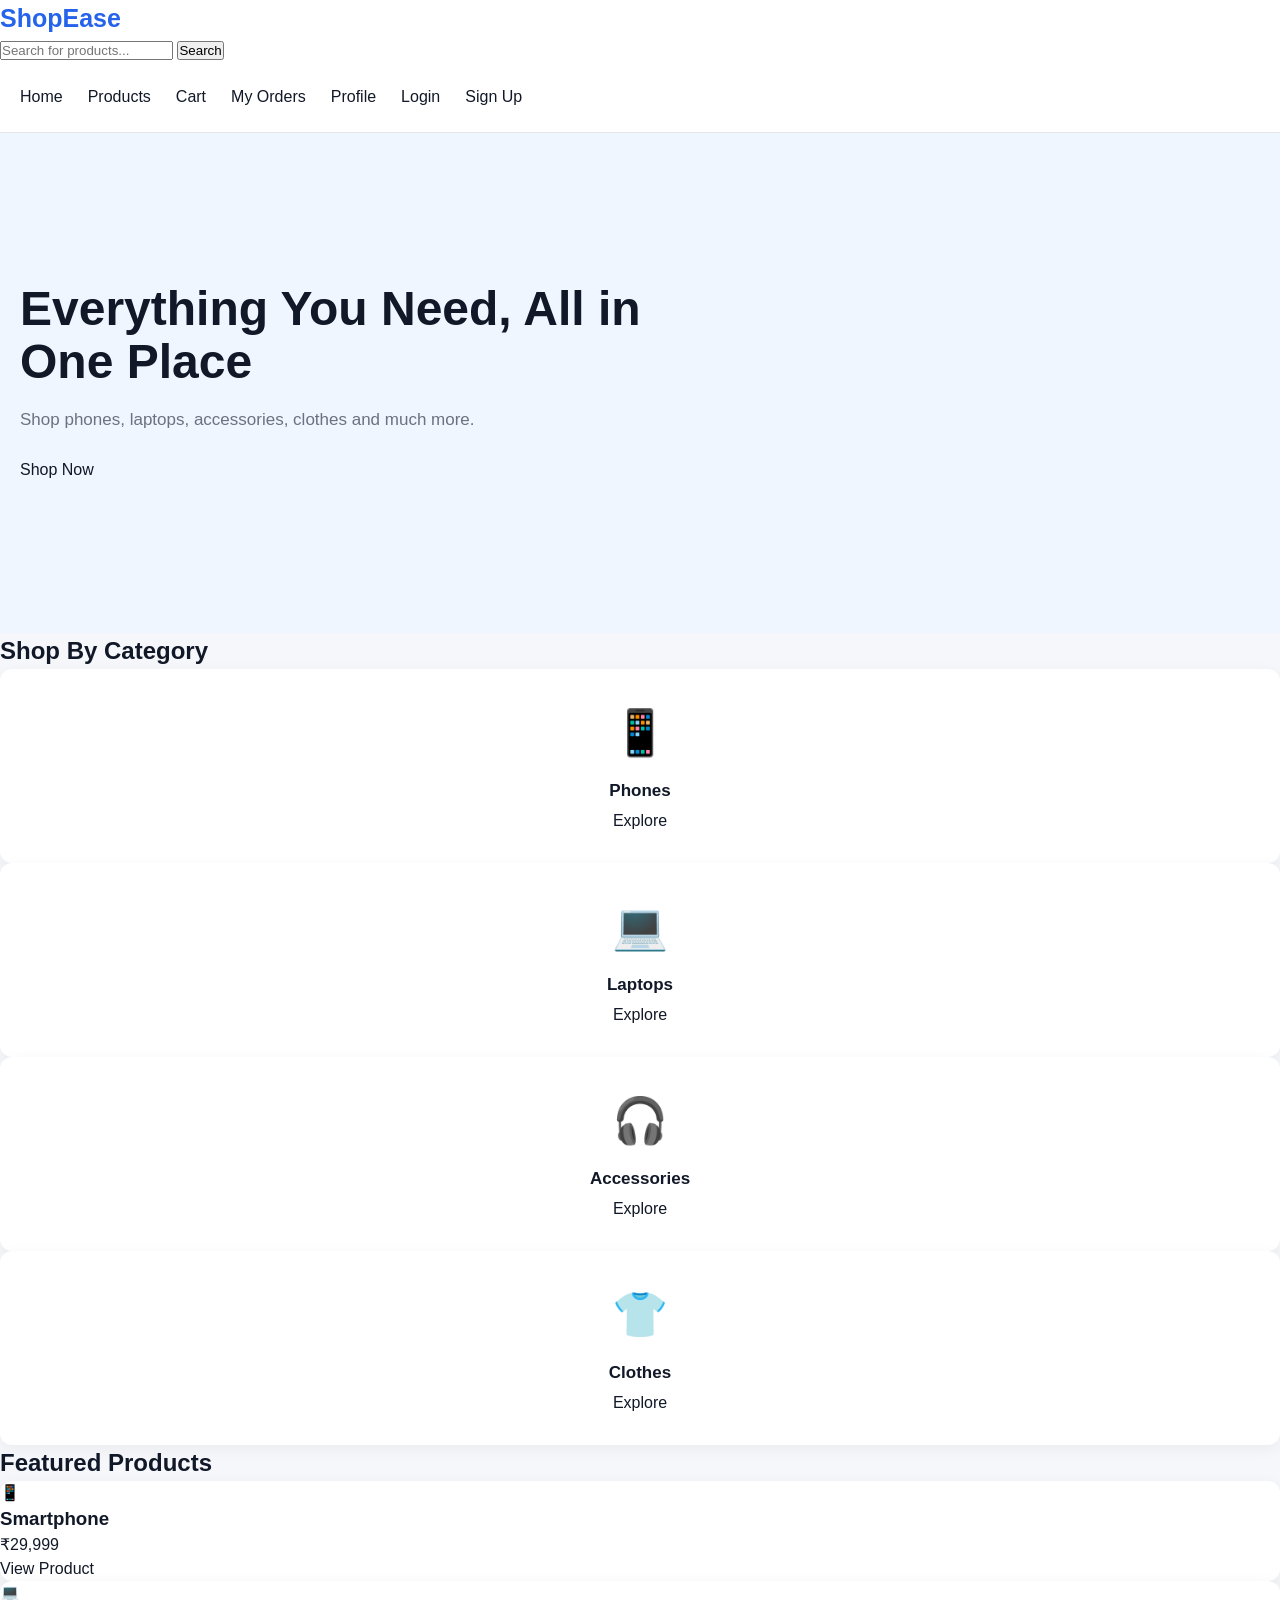
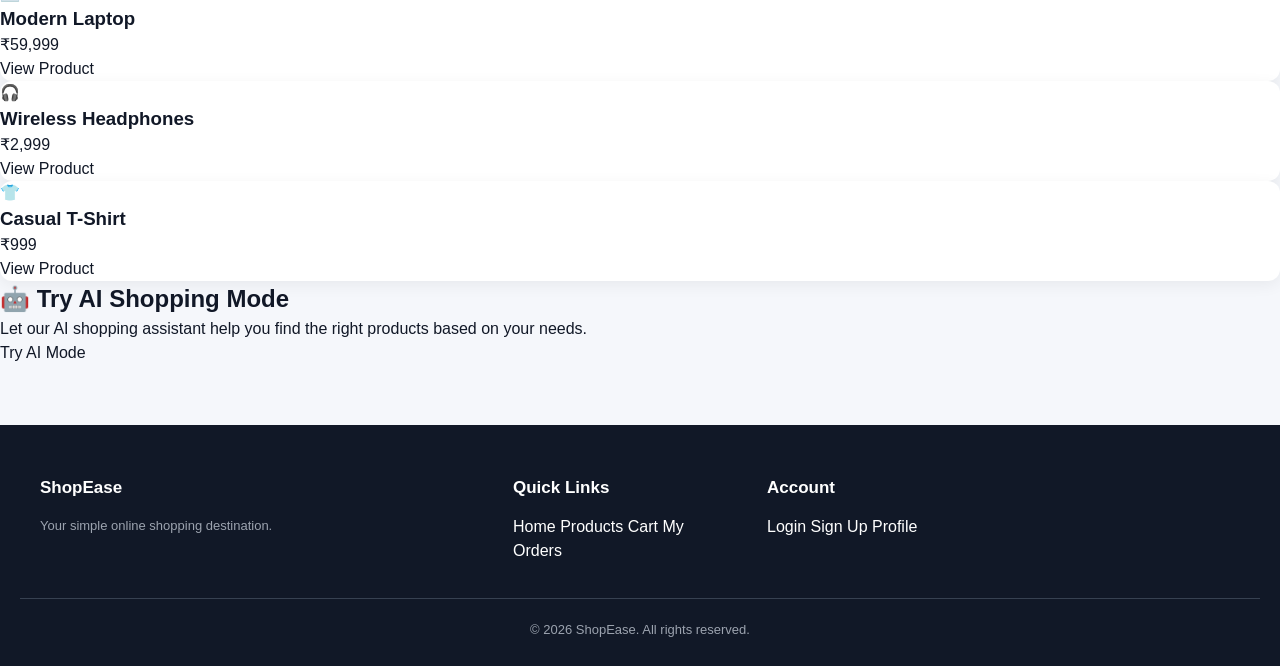
<file: index.html>
<!DOCTYPE html>
<html lang="en">
<head>
    <meta charset="UTF-8">
    <meta name="viewport" content="width=device-width, initial-scale=1.0">
    <title>ShopEase - Online Shopping</title>
    <link rel="stylesheet" href="style.css">
</head>

<body>

    <header class="header">

        <div class="logo">
            <a href="index.html">ShopEase</a>
        </div>

        <div class="search-container">
            <input
                type="text"
                id="searchInput"
                placeholder="Search for products..."
            >
            <button type="button" id="searchBtn">
                Search
            </button>
        </div>

        <nav class="navbar">
            <a href="index.html">Home</a>
            <a href="pages/products.html">Products</a>
            <a href="pages/cart.html">Cart</a>
            <a href="pages/orders.html">My Orders</a>
            <a href="pages/profile.html">Profile</a>
            <a href="pages/login.html">Login</a>
            <a href="pages/signup.html">Sign Up</a>
        </nav>

    </header>

    <main>

        <section class="hero">

            <div class="hero-content">
                <h1>Everything You Need, All in One Place</h1>

                <p>
                    Shop phones, laptops, accessories, clothes and much more.
                </p>

                <a href="pages/products.html" class="hero-btn">
                    Shop Now
                </a>
            </div>

        </section>

        <section class="categories">

            <h2>Shop By Category</h2>

            <div class="category-container">

                <div class="category-card">
                    <div class="category-icon">📱</div>
                    <h3>Phones</h3>
                    <a href="pages/products.html?category=phones">
                        Explore
                    </a>
                </div>

                <div class="category-card">
                    <div class="category-icon">💻</div>
                    <h3>Laptops</h3>
                    <a href="pages/products.html?category=laptops">
                        Explore
                    </a>
                </div>

                <div class="category-card">
                    <div class="category-icon">🎧</div>
                    <h3>Accessories</h3>
                    <a href="pages/products.html?category=accessories">
                        Explore
                    </a>
                </div>

                <div class="category-card">
                    <div class="category-icon">👕</div>
                    <h3>Clothes</h3>
                    <a href="pages/products.html?category=clothes">
                        Explore
                    </a>
                </div>

            </div>

        </section>

        <section class="featured-products">

            <h2>Featured Products</h2>

            <div class="product-container">

                <div class="product-card">
                    <div class="product-image">📱</div>
                    <h3>Smartphone</h3>
                    <p class="product-price">₹29,999</p>
                    <a href="pages/product-details.html" class="product-btn">
                        View Product
                    </a>
                </div>

                <div class="product-card">
                    <div class="product-image">💻</div>
                    <h3>Modern Laptop</h3>
                    <p class="product-price">₹59,999</p>
                    <a href="pages/product-details.html" class="product-btn">
                        View Product
                    </a>
                </div>

                <div class="product-card">
                    <div class="product-image">🎧</div>
                    <h3>Wireless Headphones</h3>
                    <p class="product-price">₹2,999</p>
                    <a href="pages/product-details.html" class="product-btn">
                        View Product
                    </a>
                </div>

                <div class="product-card">
                    <div class="product-image">👕</div>
                    <h3>Casual T-Shirt</h3>
                    <p class="product-price">₹999</p>
                    <a href="pages/product-details.html" class="product-btn">
                        View Product
                    </a>
                </div>

            </div>

        </section>

        <section class="ai-section">

            <div class="ai-content">

                <h2>🤖 Try AI Shopping Mode</h2>

                <p>
                    Let our AI shopping assistant help you find the right
                    products based on your needs.
                </p>

                <a href="pages/ai-mode.html" class="ai-btn">
                    Try AI Mode
                </a>

            </div>

        </section>

    </main>

    <footer class="footer">

        <div class="footer-content">

            <div class="footer-section">
                <h3>ShopEase</h3>
                <p>Your simple online shopping destination.</p>
            </div>

            <div class="footer-section">
                <h3>Quick Links</h3>
                <a href="index.html">Home</a>
                <a href="pages/products.html">Products</a>
                <a href="pages/cart.html">Cart</a>
                <a href="pages/orders.html">My Orders</a>
            </div>

            <div class="footer-section">
                <h3>Account</h3>
                <a href="pages/login.html">Login</a>
                <a href="pages/signup.html">Sign Up</a>
                <a href="pages/profile.html">Profile</a>
            </div>

        </div>

        <div class="footer-bottom">
            <p>&copy; 2026 ShopEase. All rights reserved.</p>
        </div>

    </footer>

    <script src="main.js"></script>

</body>
</html>
</file>
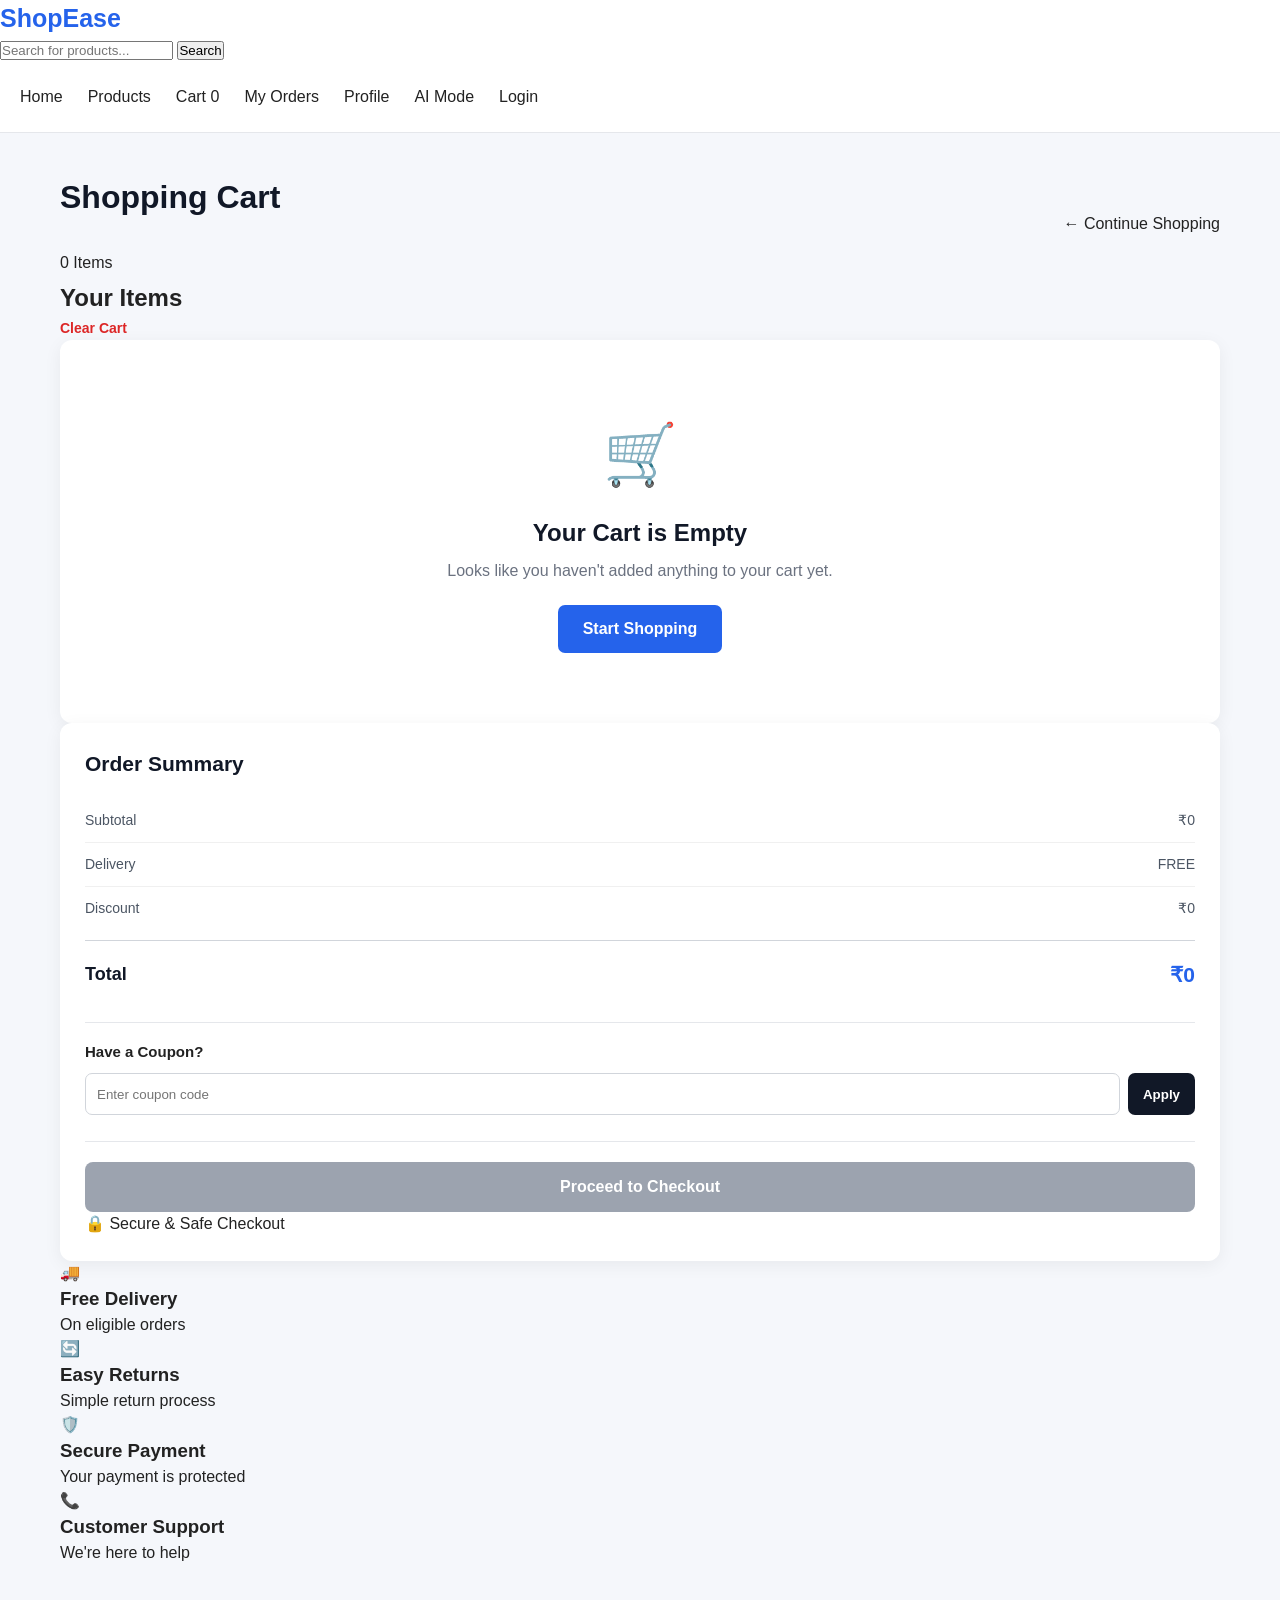
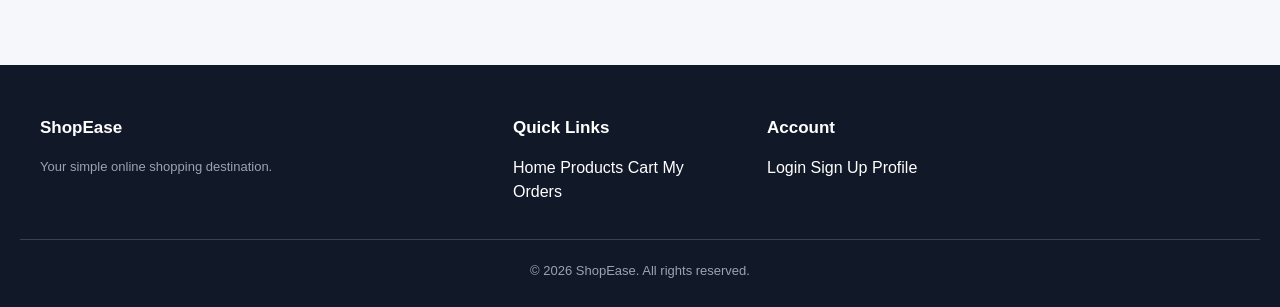
<file: cart.html>
<!DOCTYPE html>
<html lang="en">

<head>
    <meta charset="UTF-8">
    <meta name="viewport" content="width=device-width, initial-scale=1.0">

    <title>Shopping Cart - ShopEase</title>

    <link rel="stylesheet" href="../style.css">
    <link rel="stylesheet" href="../cart.css">
</head>

<body>

    <!-- ================= HEADER ================= -->

    <header class="header">

        <div class="logo">
            <a href="../index.html">
                ShopEase
            </a>
        </div>

        <div class="search-container">

            <input
                type="text"
                id="searchInput"
                placeholder="Search for products..."
            >

            <button type="button" id="searchBtn">
                Search
            </button>

        </div>

        <nav class="navbar">

            <a href="../index.html">
                Home
            </a>

            <a href="products.html">
                Products
            </a>

            <a href="cart.html" class="active">
                Cart
                <span id="cartCount">0</span>
            </a>

            <a href="orders.html">
                My Orders
            </a>

            <a href="profile.html">
                Profile
            </a>

            <a href="ai-mode.html">
                AI Mode
            </a>

            <a href="login.html">
                Login
            </a>

        </nav>

    </header>


    <!-- ================= CART PAGE ================= -->

    <main class="cart-page">

        <div class="cart-container">

            <!-- Page Header -->

            <section class="cart-header">

                <div>

                    <h1>
                        Shopping Cart
                    </h1>

                    <p id="cartItemCount">
                        0 Items
                    </p>

                </div>

                <a
                    href="products.html"
                    class="continue-shopping-btn"
                >
                    ← Continue Shopping
                </a>

            </section>


            <!-- ================= CART CONTENT ================= -->

            <div class="cart-content">


                <!-- ================= CART ITEMS ================= -->

                <section class="cart-items-section">

                    <div class="cart-items-header">

                        <h2>
                            Your Items
                        </h2>

                        <button
                            type="button"
                            id="clearCartBtn"
                            class="clear-cart-btn"
                        >
                            Clear Cart
                        </button>

                    </div>


                    <div
                        id="cartItems"
                        class="cart-items"
                    >

                        <!-- Cart Item 1 -->

                        <div
                            class="cart-item"
                            data-product-id="1"
                        >

                            <div class="cart-item-image">
                                📱
                            </div>


                            <div class="cart-item-details">

                                <span class="cart-item-category">
                                    Smartphones
                                </span>

                                <h3>
                                    Premium Smartphone
                                </h3>

                                <p>
                                    128GB Storage
                                </p>

                                <span class="stock-status">
                                    ✓ In Stock
                                </span>

                            </div>


                            <div class="cart-item-price">

                                <span class="current-price">
                                    ₹29,999
                                </span>

                                <span class="original-price">
                                    ₹34,999
                                </span>

                            </div>


                            <div class="quantity-control">

                                <button
                                    type="button"
                                    class="quantity-btn decrease-btn"
                                >
                                    −
                                </button>

                                <span class="quantity">
                                    1
                                </span>

                                <button
                                    type="button"
                                    class="quantity-btn increase-btn"
                                >
                                    +
                                </button>

                            </div>


                            <div class="cart-item-total">
                                ₹29,999
                            </div>


                            <button
                                type="button"
                                class="remove-item-btn"
                                title="Remove item"
                            >
                                🗑️
                            </button>

                        </div>


                        <!-- Cart Item 2 -->

                        <div
                            class="cart-item"
                            data-product-id="2"
                        >

                            <div class="cart-item-image">
                                🎧
                            </div>


                            <div class="cart-item-details">

                                <span class="cart-item-category">
                                    Accessories
                                </span>

                                <h3>
                                    Wireless Headphones
                                </h3>

                                <p>
                                    Bluetooth Headphones
                                </p>

                                <span class="stock-status">
                                    ✓ In Stock
                                </span>

                            </div>


                            <div class="cart-item-price">

                                <span class="current-price">
                                    ₹2,999
                                </span>

                                <span class="original-price">
                                    ₹3,999
                                </span>

                            </div>


                            <div class="quantity-control">

                                <button
                                    type="button"
                                    class="quantity-btn decrease-btn"
                                >
                                    −
                                </button>

                                <span class="quantity">
                                    1
                                </span>

                                <button
                                    type="button"
                                    class="quantity-btn increase-btn"
                                >
                                    +
                                </button>

                            </div>


                            <div class="cart-item-total">
                                ₹2,999
                            </div>


                            <button
                                type="button"
                                class="remove-item-btn"
                                title="Remove item"
                            >
                                🗑️
                            </button>

                        </div>

                    </div>


                    <!-- Empty Cart -->

                    <div
                        id="emptyCart"
                        class="empty-cart"
                        style="display: none;"
                    >

                        <div class="empty-cart-icon">
                            🛒
                        </div>

                        <h2>
                            Your Cart is Empty
                        </h2>

                        <p>
                            Looks like you haven't added anything to your cart yet.
                        </p>

                        <a
                            href="products.html"
                            class="shop-now-btn"
                        >
                            Start Shopping
                        </a>

                    </div>

                </section>


                <!-- ================= ORDER SUMMARY ================= -->

                <aside class="cart-summary">

                    <h2>
                        Order Summary
                    </h2>


                    <div class="summary-row">

                        <span>
                            Subtotal
                        </span>

                        <span id="subtotal">
                            ₹32,998
                        </span>

                    </div>


                    <div class="summary-row">

                        <span>
                            Delivery
                        </span>

                        <span id="deliveryCharge">
                            FREE
                        </span>

                    </div>


                    <div class="summary-row">

                        <span>
                            Discount
                        </span>

                        <span
                            id="discount"
                            class="discount"
                        >
                            -₹1,000
                        </span>

                    </div>


                    <div class="summary-divider"></div>


                    <div class="summary-row total-row">

                        <strong>
                            Total
                        </strong>

                        <strong id="cartTotal">
                            ₹31,998
                        </strong>

                    </div>


                    <!-- Coupon -->

                    <div class="coupon-section">

                        <h3>
                            Have a Coupon?
                        </h3>

                        <div class="coupon-form">

                            <input
                                type="text"
                                id="couponCode"
                                placeholder="Enter coupon code"
                            >

                            <button
                                type="button"
                                id="applyCouponBtn"
                            >
                                Apply
                            </button>

                        </div>

                        <p
                            id="couponMessage"
                            class="coupon-message"
                        ></p>

                    </div>


                    <!-- Checkout -->

                    <button
                        type="button"
                        id="checkoutBtn"
                        class="checkout-btn"
                    >
                        Proceed to Checkout
                    </button>


                    <div class="secure-payment">

                        🔒 Secure & Safe Checkout

                    </div>

                </aside>

            </div>


            <!-- ================= BENEFITS ================= -->

            <section class="cart-benefits">

                <div class="benefit-card">

                    <span class="benefit-icon">
                        🚚
                    </span>

                    <div>

                        <h3>
                            Free Delivery
                        </h3>

                        <p>
                            On eligible orders
                        </p>

                    </div>

                </div>


                <div class="benefit-card">

                    <span class="benefit-icon">
                        🔄
                    </span>

                    <div>

                        <h3>
                            Easy Returns
                        </h3>

                        <p>
                            Simple return process
                        </p>

                    </div>

                </div>


                <div class="benefit-card">

                    <span class="benefit-icon">
                        🛡️
                    </span>

                    <div>

                        <h3>
                            Secure Payment
                        </h3>

                        <p>
                            Your payment is protected
                        </p>

                    </div>

                </div>


                <div class="benefit-card">

                    <span class="benefit-icon">
                        📞
                    </span>

                    <div>

                        <h3>
                            Customer Support
                        </h3>

                        <p>
                            We're here to help
                        </p>

                    </div>

                </div>

            </section>

        </div>

    </main>


    <!-- ================= FOOTER ================= -->

    <footer class="footer">

        <div class="footer-content">

            <div class="footer-section">

                <h3>
                    ShopEase
                </h3>

                <p>
                    Your simple online shopping destination.
                </p>

            </div>


            <div class="footer-section">

                <h3>
                    Quick Links
                </h3>

                <a href="../index.html">
                    Home
                </a>

                <a href="products.html">
                    Products
                </a>

                <a href="cart.html">
                    Cart
                </a>

                <a href="orders.html">
                    My Orders
                </a>

            </div>


            <div class="footer-section">

                <h3>
                    Account
                </h3>

                <a href="login.html">
                    Login
                </a>

                <a href="signup.html">
                    Sign Up
                </a>

                <a href="profile.html">
                    Profile
                </a>

            </div>

        </div>


        <div class="footer-bottom">

            <p>
                &copy; 2026 ShopEase. All rights reserved.
            </p>

        </div>

    </footer>


    <!-- ================= JAVASCRIPT ================= -->

    <script src="../cart.js"></script>

</body>

</html>
</file>
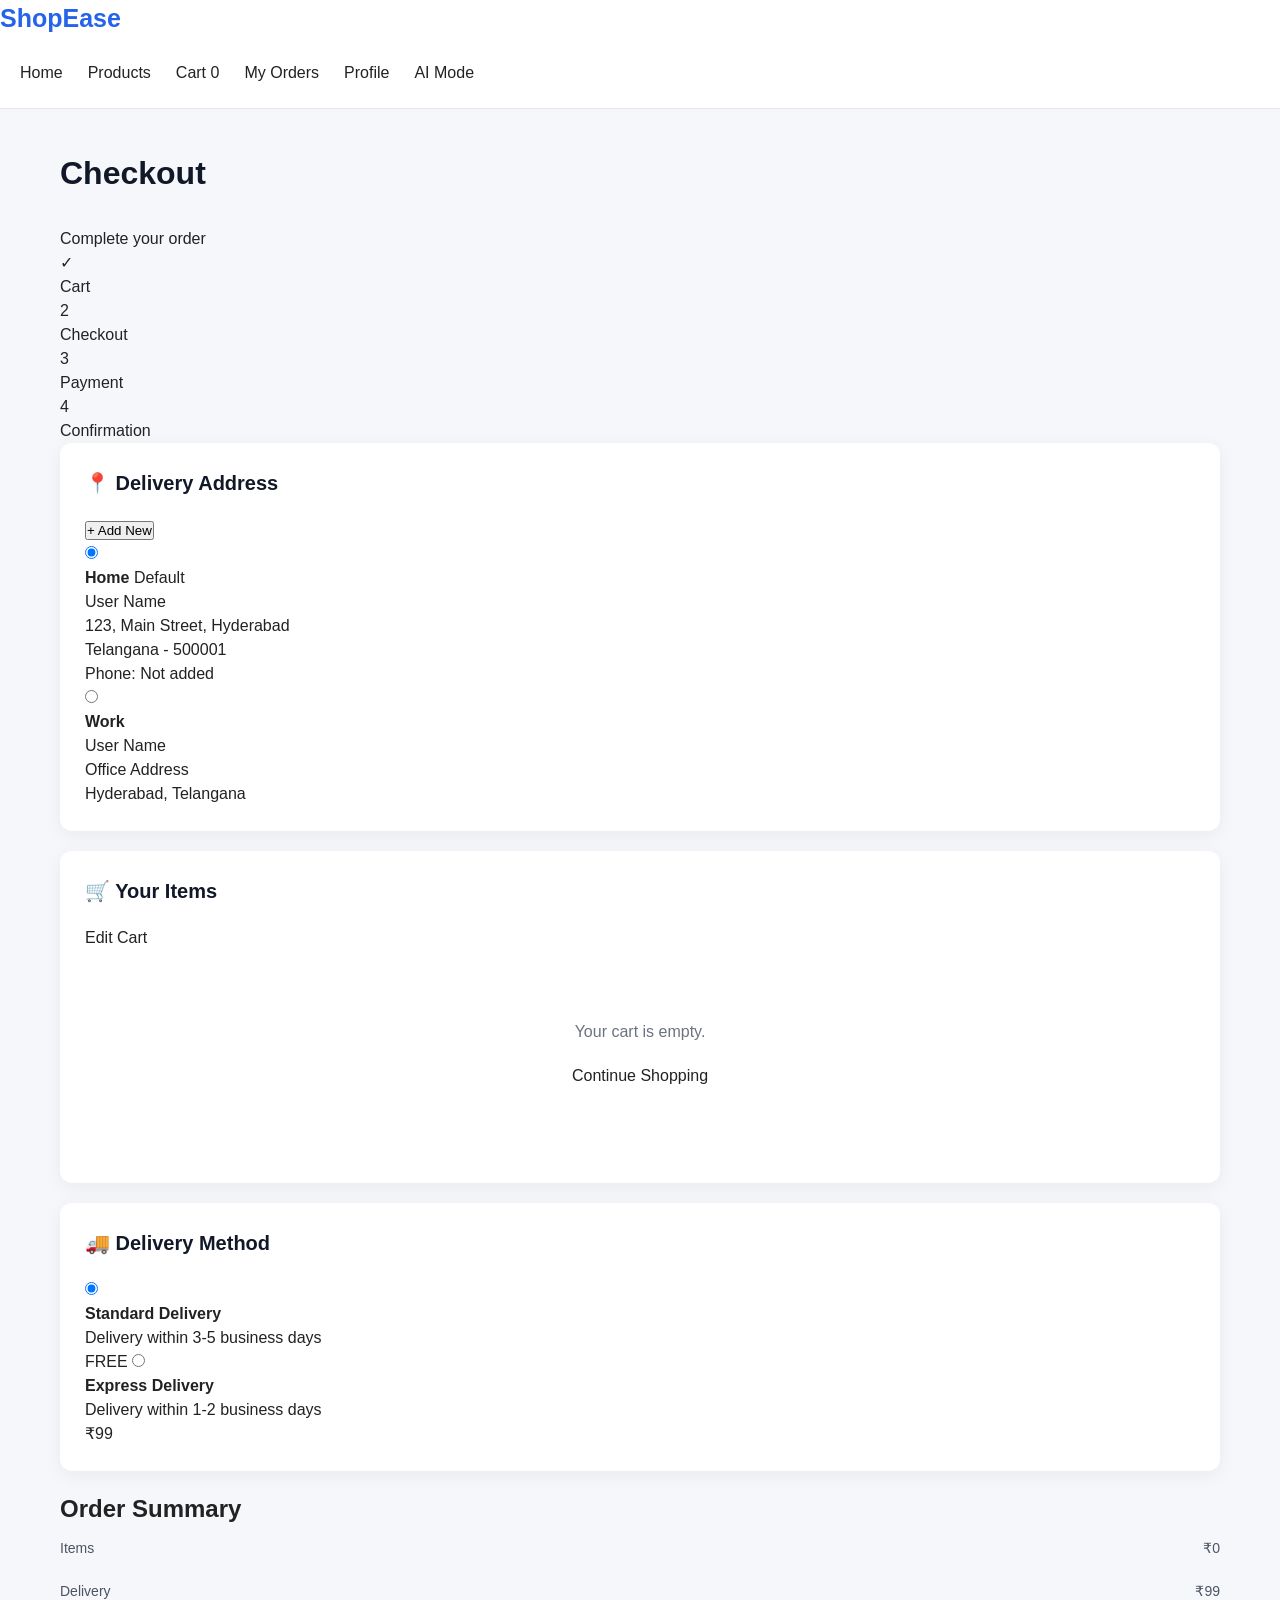
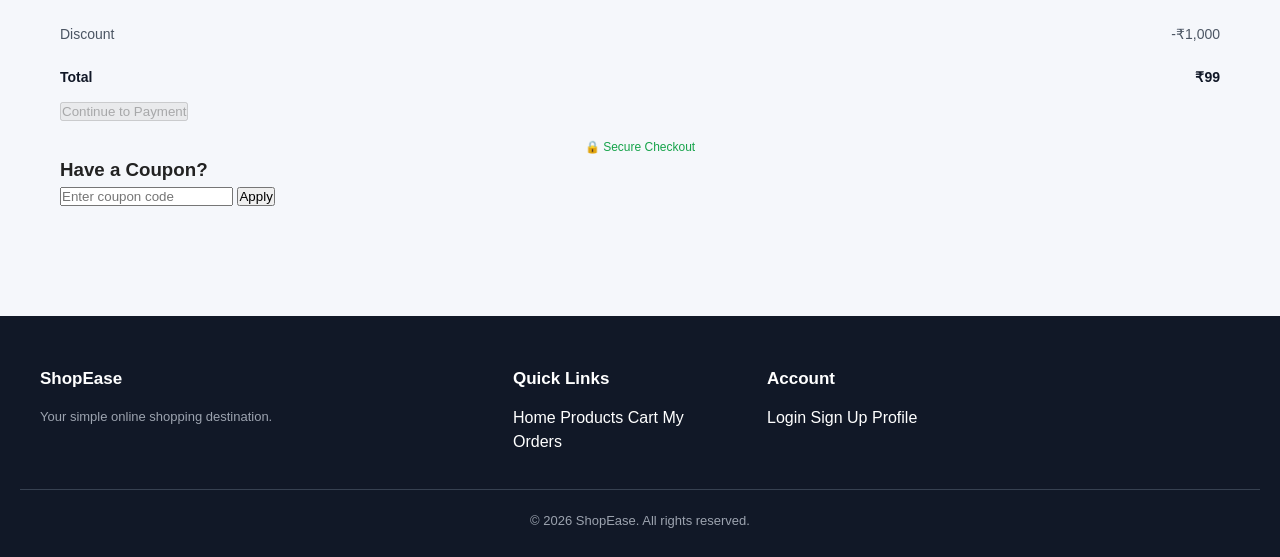
<file: checkout.html>
<!DOCTYPE html>
<html lang="en">

<head>
    <meta charset="UTF-8">
    <meta name="viewport" content="width=device-width, initial-scale=1.0">

    <title>Checkout - ShopEase</title>

    <link rel="stylesheet" href="../style.css">
    <link rel="stylesheet" href="../checkout.css">
</head>

<body>

    <!-- ================= HEADER ================= -->

    <header class="header">

        <div class="logo">
            <a href="../index.html">
                ShopEase
            </a>
        </div>

        <nav class="navbar">

            <a href="../index.html">Home</a>

            <a href="products.html">Products</a>

            <a href="cart.html">
                Cart
                <span id="cartCount">0</span>
            </a>

            <a href="orders.html">My Orders</a>

            <a href="profile.html">Profile</a>

            <a href="ai-mode.html">AI Mode</a>

        </nav>

    </header>


    <!-- ================= CHECKOUT PAGE ================= -->

    <main class="checkout-page">

        <div class="checkout-container">

            <!-- Page Header -->

            <div class="checkout-header">

                <h1>
                    Checkout
                </h1>

                <p>
                    Complete your order
                </p>

            </div>


            <!-- Checkout Steps -->

            <div class="checkout-steps">

                <div class="step completed">

                    <span>✓</span>

                    <p>
                        Cart
                    </p>

                </div>

                <div class="step active">

                    <span>2</span>

                    <p>
                        Checkout
                    </p>

                </div>

                <div class="step">

                    <span>3</span>

                    <p>
                        Payment
                    </p>

                </div>

                <div class="step">

                    <span>4</span>

                    <p>
                        Confirmation
                    </p>

                </div>

            </div>


            <div class="checkout-content">


                <!-- ================= LEFT SECTION ================= -->

                <div class="checkout-left">


                    <!-- Delivery Address -->

                    <section class="checkout-card">

                        <div class="card-header">

                            <h2>
                                📍 Delivery Address
                            </h2>

                            <button
                                type="button"
                                id="addAddressBtn"
                                class="small-btn"
                            >
                                + Add New
                            </button>

                        </div>


                        <div
                            id="addressList"
                            class="address-list"
                        >

                            <label class="address-option">

                                <input
                                    type="radio"
                                    name="address"
                                    value="home"
                                    checked
                                >

                                <div class="address-content">

                                    <div class="address-title">

                                        <strong>
                                            Home
                                        </strong>

                                        <span>
                                            Default
                                        </span>

                                    </div>

                                    <p>
                                        User Name
                                    </p>

                                    <p>
                                        123, Main Street, Hyderabad
                                    </p>

                                    <p>
                                        Telangana - 500001
                                    </p>

                                    <p>
                                        Phone: Not added
                                    </p>

                                </div>

                            </label>


                            <label class="address-option">

                                <input
                                    type="radio"
                                    name="address"
                                    value="work"
                                >

                                <div class="address-content">

                                    <div class="address-title">

                                        <strong>
                                            Work
                                        </strong>

                                    </div>

                                    <p>
                                        User Name
                                    </p>

                                    <p>
                                        Office Address
                                    </p>

                                    <p>
                                        Hyderabad, Telangana
                                    </p>

                                </div>

                            </label>

                        </div>


                        <!-- Add Address Form -->

                        <div
                            id="newAddressForm"
                            class="new-address-form"
                            style="display: none;"
                        >

                            <h3>
                                Add New Address
                            </h3>

                            <div class="form-group">

                                <label for="addressName">
                                    Address Name
                                </label>

                                <input
                                    type="text"
                                    id="addressName"
                                    placeholder="Home / Work"
                                >

                            </div>


                            <div class="form-group">

                                <label for="fullName">
                                    Full Name
                                </label>

                                <input
                                    type="text"
                                    id="fullName"
                                    placeholder="Enter full name"
                                >

                            </div>


                            <div class="form-group">

                                <label for="addressLine">
                                    Address
                                </label>

                                <textarea
                                    id="addressLine"
                                    rows="3"
                                    placeholder="House number, street, area"
                                ></textarea>

                            </div>


                            <div class="form-row">

                                <div class="form-group">

                                    <label for="city">
                                        City
                                    </label>

                                    <input
                                        type="text"
                                        id="city"
                                        placeholder="City"
                                    >

                                </div>


                                <div class="form-group">

                                    <label for="state">
                                        State
                                    </label>

                                    <input
                                        type="text"
                                        id="state"
                                        placeholder="State"
                                    >

                                </div>

                            </div>


                            <div class="form-row">

                                <div class="form-group">

                                    <label for="pincode">
                                        PIN Code
                                    </label>

                                    <input
                                        type="text"
                                        id="pincode"
                                        placeholder="PIN Code"
                                    >

                                </div>


                                <div class="form-group">

                                    <label for="phone">
                                        Phone Number
                                    </label>

                                    <input
                                        type="tel"
                                        id="phone"
                                        placeholder="Phone number"
                                    >

                                </div>

                            </div>


                            <div class="form-actions">

                                <button
                                    type="button"
                                    id="saveAddressBtn"
                                    class="save-btn"
                                >
                                    Save Address
                                </button>

                                <button
                                    type="button"
                                    id="cancelAddressBtn"
                                    class="cancel-btn"
                                >
                                    Cancel
                                </button>

                            </div>

                        </div>

                    </section>


                    <!-- ================= ORDER ITEMS ================= -->

                    <section class="checkout-card">

                        <div class="card-header">

                            <h2>
                                🛒 Your Items
                            </h2>

                            <a href="cart.html">
                                Edit Cart
                            </a>

                        </div>


                        <div
                            id="checkoutItems"
                            class="checkout-items"
                        >

                            <!-- Product 1 -->

                            <div class="checkout-item">

                                <div class="checkout-item-image">
                                    📱
                                </div>

                                <div class="checkout-item-info">

                                    <h3>
                                        Premium Smartphone
                                    </h3>

                                    <p>
                                        128GB Storage
                                    </p>

                                    <p>
                                        Quantity: 1
                                    </p>

                                </div>

                                <strong>
                                    ₹29,999
                                </strong>

                            </div>


                            <!-- Product 2 -->

                            <div class="checkout-item">

                                <div class="checkout-item-image">
                                    🎧
                                </div>

                                <div class="checkout-item-info">

                                    <h3>
                                        Wireless Headphones
                                    </h3>

                                    <p>
                                        Bluetooth Headphones
                                    </p>

                                    <p>
                                        Quantity: 1
                                    </p>

                                </div>

                                <strong>
                                    ₹2,999
                                </strong>

                            </div>

                        </div>

                    </section>


                    <!-- ================= DELIVERY ================= -->

                    <section class="checkout-card">

                        <div class="card-header">

                            <h2>
                                🚚 Delivery Method
                            </h2>

                        </div>


                        <div class="delivery-options">

                            <label class="delivery-option">

                                <input
                                    type="radio"
                                    name="delivery"
                                    value="free"
                                    checked
                                >

                                <div>

                                    <strong>
                                        Standard Delivery
                                    </strong>

                                    <p>
                                        Delivery within 3-5 business days
                                    </p>

                                </div>

                                <span>
                                    FREE
                                </span>

                            </label>


                            <label class="delivery-option">

                                <input
                                    type="radio"
                                    name="delivery"
                                    value="express"
                                >

                                <div>

                                    <strong>
                                        Express Delivery
                                    </strong>

                                    <p>
                                        Delivery within 1-2 business days
                                    </p>

                                </div>

                                <span>
                                    ₹99
                                </span>

                            </label>

                        </div>

                    </section>

                </div>


                <!-- ================= RIGHT SECTION ================= -->

                <aside class="checkout-right">

                    <section class="order-summary">

                        <h2>
                            Order Summary
                        </h2>


                        <div class="summary-row">

                            <span>
                                Items
                            </span>

                            <span id="itemsTotal">
                                ₹32,998
                            </span>

                        </div>


                        <div class="summary-row">

                            <span>
                                Delivery
                            </span>

                            <span id="deliveryCharge">
                                FREE
                            </span>

                        </div>


                        <div class="summary-row">

                            <span>
                                Discount
                            </span>

                            <span class="discount">
                                -₹1,000
                            </span>

                        </div>


                        <div class="summary-divider"></div>


                        <div class="summary-row total-row">

                            <strong>
                                Total
                            </strong>

                            <strong id="orderTotal">
                                ₹31,998
                            </strong>

                        </div>


                        <button
                            type="button"
                            id="continuePaymentBtn"
                            class="continue-payment-btn"
                        >
                            Continue to Payment
                        </button>


                        <div class="secure-checkout">

                            🔒 Secure Checkout

                        </div>

                    </section>


                    <!-- Coupon -->

                    <section class="coupon-card">

                        <h3>
                            Have a Coupon?
                        </h3>

                        <div class="coupon-form">

                            <input
                                type="text"
                                id="couponCode"
                                placeholder="Enter coupon code"
                            >

                            <button
                                type="button"
                                id="applyCouponBtn"
                            >
                                Apply
                            </button>

                        </div>

                        <p
                            id="couponMessage"
                            class="coupon-message"
                        ></p>

                    </section>

                </aside>

            </div>

        </div>

    </main>


    <!-- ================= FOOTER ================= -->

    <footer class="footer">

        <div class="footer-content">

            <div class="footer-section">

                <h3>
                    ShopEase
                </h3>

                <p>
                    Your simple online shopping destination.
                </p>

            </div>


            <div class="footer-section">

                <h3>
                    Quick Links
                </h3>

                <a href="../index.html">
                    Home
                </a>

                <a href="products.html">
                    Products
                </a>

                <a href="cart.html">
                    Cart
                </a>

                <a href="orders.html">
                    My Orders
                </a>

            </div>


            <div class="footer-section">

                <h3>
                    Account
                </h3>

                <a href="login.html">
                    Login
                </a>

                <a href="signup.html">
                    Sign Up
                </a>

                <a href="profile.html">
                    Profile
                </a>

            </div>

        </div>


        <div class="footer-bottom">

            <p>
                &copy; 2026 ShopEase. All rights reserved.
            </p>

        </div>

    </footer>


    <!-- ================= JAVASCRIPT ================= -->

    <script src="../checkout.js"></script>

</body>

</html>
</file>
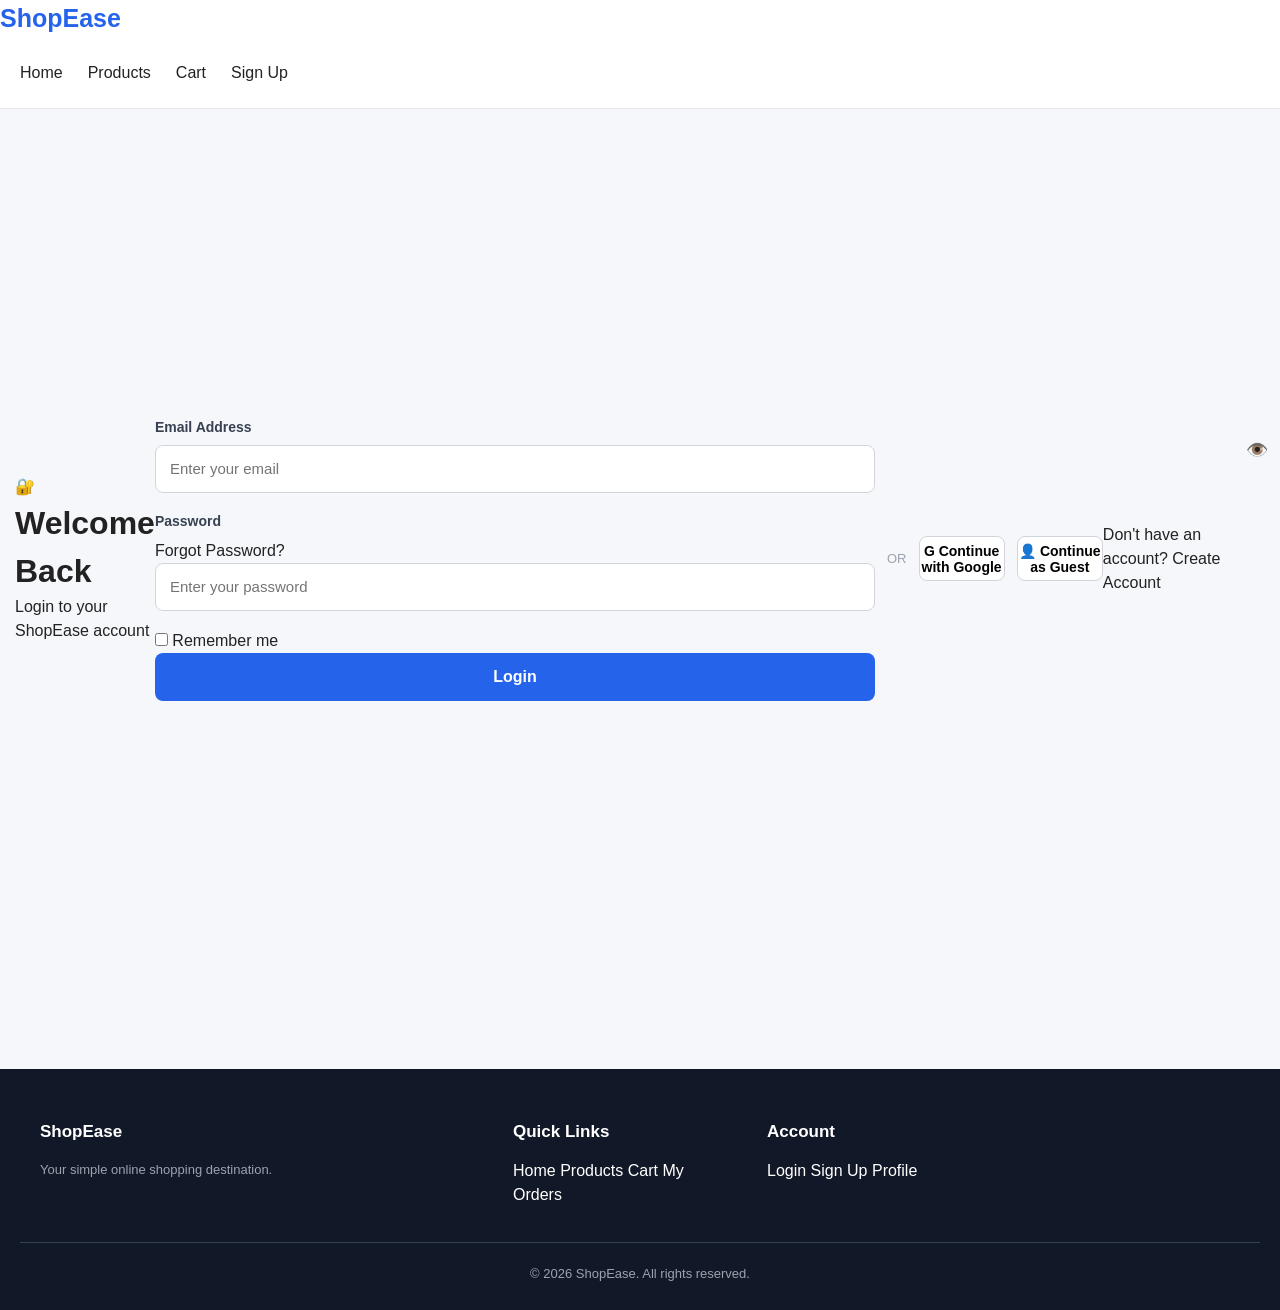
<file: login.html>
<!DOCTYPE html>
<html lang="en">

<head>
    <meta charset="UTF-8">
    <meta name="viewport" content="width=device-width, initial-scale=1.0">

    <title>Login - ShopEase</title>

    <link rel="stylesheet" href="../style.css">
    <link rel="stylesheet" href="../auth.css">
</head>

<body>

    <!-- ================= HEADER ================= -->

    <header class="header">

        <div class="logo">
            <a href="../index.html">
                ShopEase
            </a>
        </div>

        <nav class="navbar">

            <a href="../index.html">
                Home
            </a>

            <a href="products.html">
                Products
            </a>

            <a href="cart.html">
                Cart
            </a>

            <a href="signup.html">
                Sign Up
            </a>

        </nav>

    </header>


    <!-- ================= LOGIN PAGE ================= -->

    <main class="auth-page">

        <div class="auth-container">

            <div class="auth-header">

                <div class="auth-icon">
                    🔐
                </div>

                <h1>
                    Welcome Back
                </h1>

                <p>
                    Login to your ShopEase account
                </p>

            </div>


            <!-- ================= LOGIN FORM ================= -->

            <form
                id="loginForm"
                class="auth-form"
            >

                <!-- Email -->

                <div class="form-group">

                    <label for="email">
                        Email Address
                    </label>

                    <input
                        type="email"
                        id="email"
                        name="email"
                        placeholder="Enter your email"
                        autocomplete="email"
                        required
                    >

                </div>


                <!-- Password -->

                <div class="form-group">

                    <div class="password-label">

                        <label for="password">
                            Password
                        </label>

                        <a href="#" id="forgotPassword">
                            Forgot Password?
                        </a>

                    </div>

                    <div class="password-input">

                        <input
                            type="password"
                            id="password"
                            name="password"
                            placeholder="Enter your password"
                            autocomplete="current-password"
                            required
                        >

                        <button
                            type="button"
                            id="togglePassword"
                            class="toggle-password"
                            aria-label="Show password"
                        >
                            👁️
                        </button>

                    </div>

                </div>


                <!-- Remember Me -->

                <div class="remember-group">

                    <label>

                        <input
                            type="checkbox"
                            id="rememberMe"
                            name="rememberMe"
                        >

                        <span>
                            Remember me
                        </span>

                    </label>

                </div>


                <!-- Login Button -->

                <button
                    type="submit"
                    class="auth-btn"
                >
                    Login
                </button>


                <!-- Login Message -->

                <p
                    id="loginMessage"
                    class="auth-message"
                ></p>

            </form>


            <!-- ================= DIVIDER ================= -->

            <div class="auth-divider">

                <span>
                    OR
                </span>

            </div>


            <!-- ================= SOCIAL LOGIN ================= -->

            <div class="social-login">

                <button
                    type="button"
                    class="social-btn google-btn"
                    id="googleLogin"
                >
                    <span>G</span>
                    Continue with Google
                </button>


                <button
                    type="button"
                    class="social-btn"
                    id="guestLogin"
                >
                    👤 Continue as Guest
                </button>

            </div>


            <!-- ================= SIGNUP LINK ================= -->

            <div class="auth-footer">

                <p>
                    Don't have an account?
                    <a href="signup.html">
                        Create Account
                    </a>
                </p>

            </div>

        </div>

    </main>


    <!-- ================= FOOTER ================= -->

    <footer class="footer">

        <div class="footer-content">

            <div class="footer-section">

                <h3>
                    ShopEase
                </h3>

                <p>
                    Your simple online shopping destination.
                </p>

            </div>


            <div class="footer-section">

                <h3>
                    Quick Links
                </h3>

                <a href="../index.html">
                    Home
                </a>

                <a href="products.html">
                    Products
                </a>

                <a href="cart.html">
                    Cart
                </a>

                <a href="orders.html">
                    My Orders
                </a>

            </div>


            <div class="footer-section">

                <h3>
                    Account
                </h3>

                <a href="login.html">
                    Login
                </a>

                <a href="signup.html">
                    Sign Up
                </a>

                <a href="profile.html">
                    Profile
                </a>

            </div>

        </div>


        <div class="footer-bottom">

            <p>
                &copy; 2026 ShopEase. All rights reserved.
            </p>

        </div>

    </footer>


    <!-- ================= JAVASCRIPT ================= -->

    <script src="../auth.js"></script>

</body>

</html>
</file>
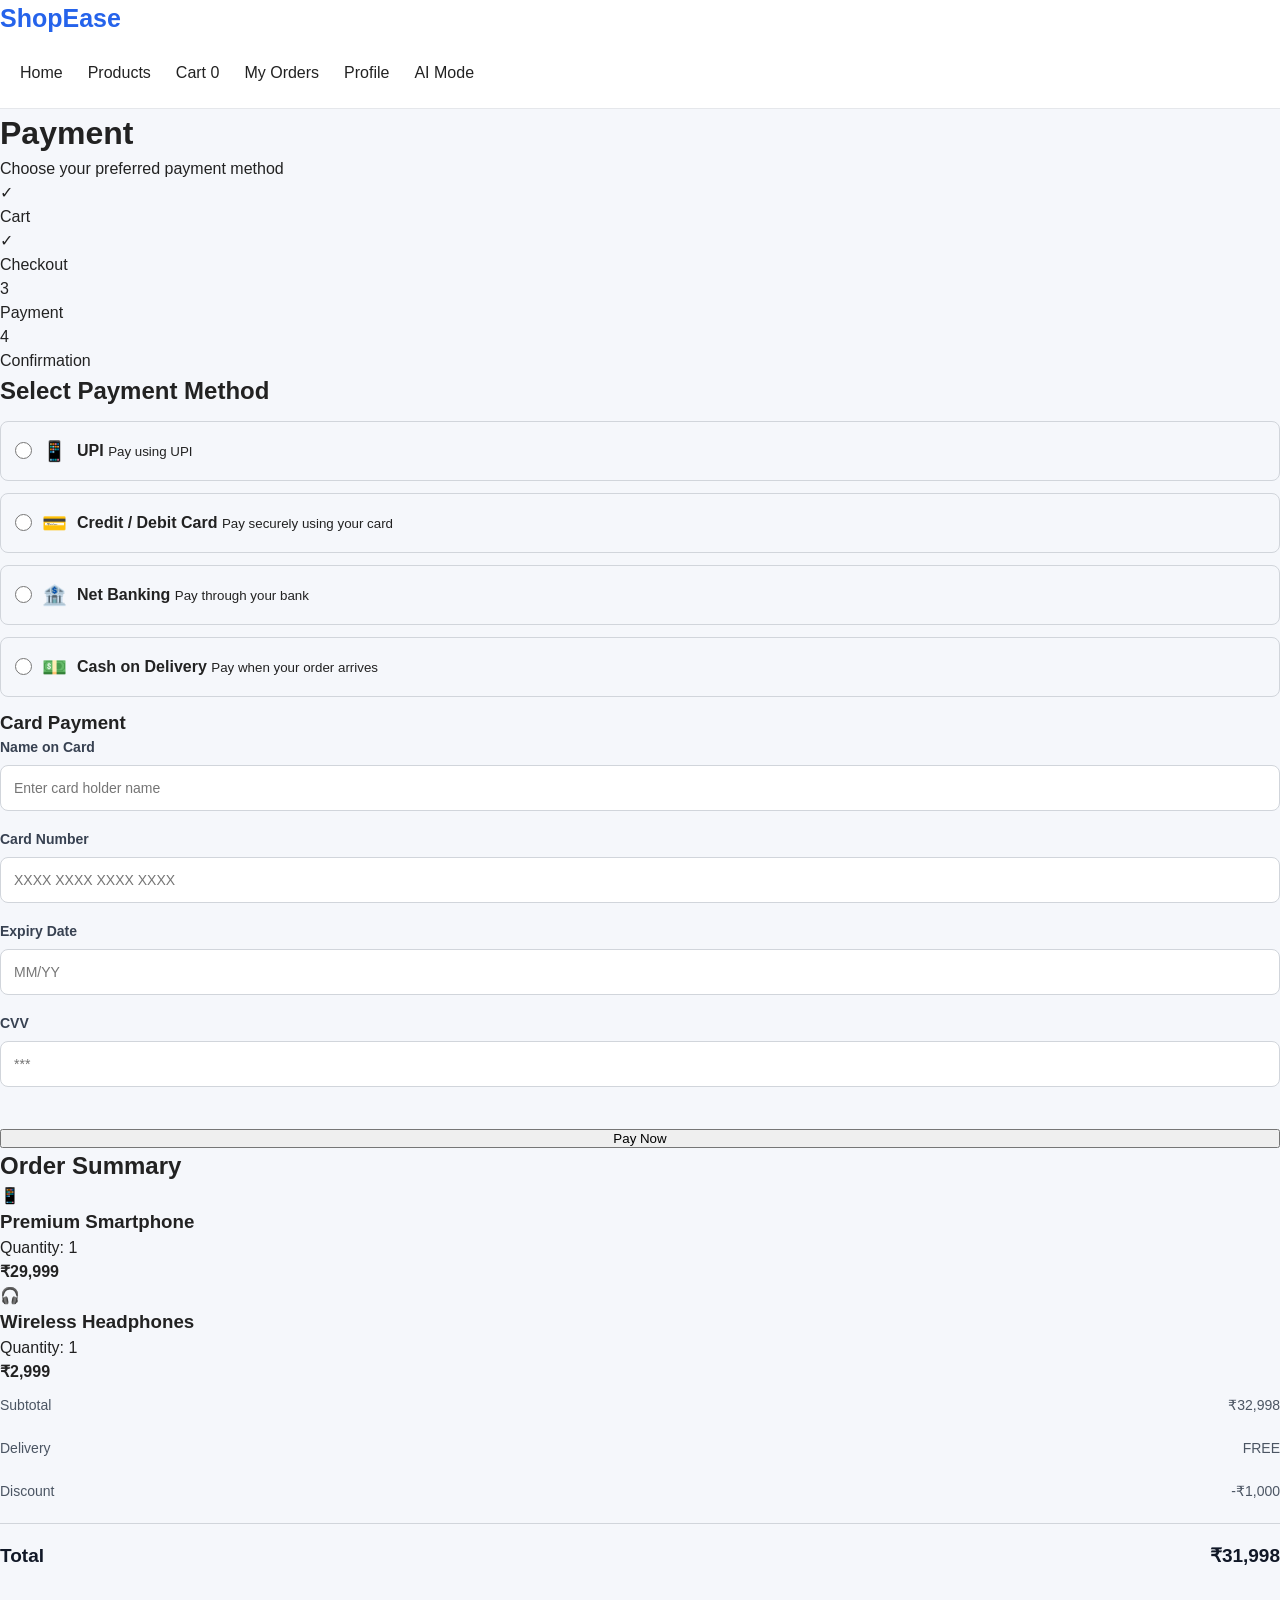
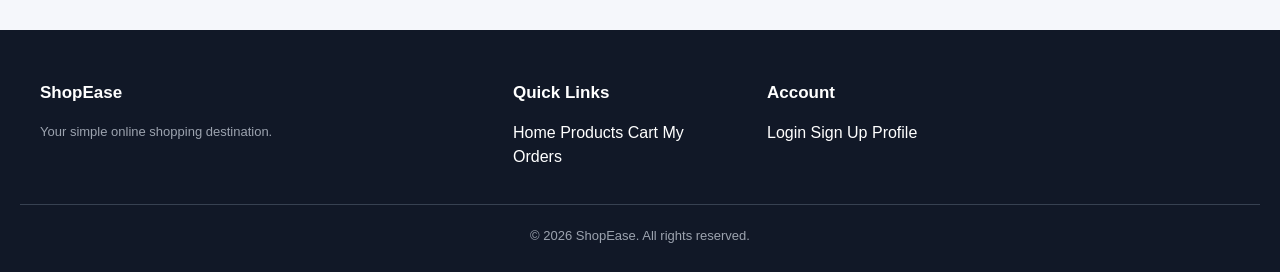
<file: payment.html>
<!DOCTYPE html>
<html lang="en">

<head>
    <meta charset="UTF-8">
    <meta name="viewport" content="width=device-width, initial-scale=1.0">

    <title>Payment - ShopEase</title>

    <link rel="stylesheet" href="../style.css">
    <link rel="stylesheet" href="../checkout.css">
</head>

<body>

    <!-- ================= HEADER ================= -->

    <header class="header">

        <div class="logo">
            <a href="../index.html">
                ShopEase
            </a>
        </div>

        <nav class="navbar">

            <a href="../index.html">Home</a>

            <a href="products.html">Products</a>

            <a href="cart.html">
                Cart
                <span id="cartCount">0</span>
            </a>

            <a href="orders.html">My Orders</a>

            <a href="profile.html">Profile</a>

            <a href="ai-mode.html">AI Mode</a>

        </nav>

    </header>


    <!-- ================= PAYMENT PAGE ================= -->

    <main class="payment-page">

        <div class="payment-container">

            <!-- Page Heading -->

            <div class="payment-header">

                <h1>Payment</h1>

                <p>Choose your preferred payment method</p>

            </div>


            <!-- Payment Steps -->

            <div class="checkout-steps">

                <div class="step completed">
                    <span>✓</span>
                    <p>Cart</p>
                </div>

                <div class="step completed">
                    <span>✓</span>
                    <p>Checkout</p>
                </div>

                <div class="step active">
                    <span>3</span>
                    <p>Payment</p>
                </div>

                <div class="step">
                    <span>4</span>
                    <p>Confirmation</p>
                </div>

            </div>


            <div class="payment-content">


                <!-- ================= PAYMENT METHODS ================= -->

                <section class="payment-methods">

                    <h2>Select Payment Method</h2>


                    <!-- UPI -->

                    <div class="payment-option">

                        <label>

                            <input
                                type="radio"
                                name="paymentMethod"
                                value="upi"
                            >

                            <span class="payment-icon">
                                📱
                            </span>

                            <span class="payment-info">

                                <strong>
                                    UPI
                                </strong>

                                <small>
                                    Pay using UPI
                                </small>

                            </span>

                        </label>

                    </div>


                    <!-- Card -->

                    <div class="payment-option">

                        <label>

                            <input
                                type="radio"
                                name="paymentMethod"
                                value="card"
                            >

                            <span class="payment-icon">
                                💳
                            </span>

                            <span class="payment-info">

                                <strong>
                                    Credit / Debit Card
                                </strong>

                                <small>
                                    Pay securely using your card
                                </small>

                            </span>

                        </label>

                    </div>


                    <!-- Net Banking -->

                    <div class="payment-option">

                        <label>

                            <input
                                type="radio"
                                name="paymentMethod"
                                value="netbanking"
                            >

                            <span class="payment-icon">
                                🏦
                            </span>

                            <span class="payment-info">

                                <strong>
                                    Net Banking
                                </strong>

                                <small>
                                    Pay through your bank
                                </small>

                            </span>

                        </label>

                    </div>


                    <!-- Cash on Delivery -->

                    <div class="payment-option">

                        <label>

                            <input
                                type="radio"
                                name="paymentMethod"
                                value="cod"
                            >

                            <span class="payment-icon">
                                💵
                            </span>

                            <span class="payment-info">

                                <strong>
                                    Cash on Delivery
                                </strong>

                                <small>
                                    Pay when your order arrives
                                </small>

                            </span>

                        </label>

                    </div>


                    <!-- ================= UPI FORM ================= -->

                    <div
                        id="upiPayment"
                        class="payment-form"
                        style="display: none;"
                    >

                        <h3>
                            UPI Payment
                        </h3>

                        <label for="upiId">
                            UPI ID
                        </label>

                        <input
                            type="text"
                            id="upiId"
                            placeholder="example@upi"
                        >

                    </div>


                    <!-- ================= CARD FORM ================= -->

                    <div
                        id="cardPayment"
                        class="payment-form"
                        style="display: none;"
                    >

                        <h3>
                            Card Payment
                        </h3>

                        <div class="form-group">

                            <label for="cardName">
                                Name on Card
                            </label>

                            <input
                                type="text"
                                id="cardName"
                                placeholder="Enter card holder name"
                            >

                        </div>


                        <div class="form-group">

                            <label for="cardNumber">
                                Card Number
                            </label>

                            <input
                                type="text"
                                id="cardNumber"
                                placeholder="XXXX XXXX XXXX XXXX"
                                maxlength="19"
                            >

                        </div>


                        <div class="card-row">

                            <div class="form-group">

                                <label for="expiryDate">
                                    Expiry Date
                                </label>

                                <input
                                    type="text"
                                    id="expiryDate"
                                    placeholder="MM/YY"
                                    maxlength="5"
                                >

                            </div>


                            <div class="form-group">

                                <label for="cvv">
                                    CVV
                                </label>

                                <input
                                    type="password"
                                    id="cvv"
                                    placeholder="***"
                                    maxlength="3"
                                >

                            </div>

                        </div>

                    </div>


                    <!-- ================= NET BANKING ================= -->

                    <div
                        id="netBankingPayment"
                        class="payment-form"
                        style="display: none;"
                    >

                        <h3>
                            Select Your Bank
                        </h3>

                        <select id="bankName">

                            <option value="">
                                Select Bank
                            </option>

                            <option value="sbi">
                                State Bank of India
                            </option>

                            <option value="hdfc">
                                HDFC Bank
                            </option>

                            <option value="icici">
                                ICICI Bank
                            </option>

                            <option value="axis">
                                Axis Bank
                            </option>

                            <option value="kotak">
                                Kotak Mahindra Bank
                            </option>

                        </select>

                    </div>


                    <!-- ================= COD ================= -->

                    <div
                        id="codPayment"
                        class="payment-form cod-message"
                        style="display: none;"
                    >

                        <h3>
                            Cash on Delivery
                        </h3>

                        <p>
                            You can pay for your order when it is delivered.
                        </p>

                    </div>


                    <p
                        id="paymentMessage"
                        class="payment-message"
                    ></p>


                    <button
                        type="button"
                        id="payNowBtn"
                        class="pay-now-btn"
                    >
                        Pay Now
                    </button>

                </section>


                <!-- ================= ORDER SUMMARY ================= -->

                <aside class="order-summary">

                    <h2>
                        Order Summary
                    </h2>


                    <div class="summary-product">

                        <div class="summary-image">
                            📱
                        </div>

                        <div class="summary-product-info">

                            <h3>
                                Premium Smartphone
                            </h3>

                            <p>
                                Quantity: 1
                            </p>

                            <strong>
                                ₹29,999
                            </strong>

                        </div>

                    </div>


                    <div class="summary-product">

                        <div class="summary-image">
                            🎧
                        </div>

                        <div class="summary-product-info">

                            <h3>
                                Wireless Headphones
                            </h3>

                            <p>
                                Quantity: 1
                            </p>

                            <strong>
                                ₹2,999
                            </strong>

                        </div>

                    </div>


                    <div class="summary-divider"></div>


                    <div class="summary-row">

                        <span>
                            Subtotal
                        </span>

                        <span>
                            ₹32,998
                        </span>

                    </div>


                    <div class="summary-row">

                        <span>
                            Delivery
                        </span>

                        <span>
                            FREE
                        </span>

                    </div>


                    <div class="summary-row">

                        <span>
                            Discount
                        </span>

                        <span>
                            -₹1,000
                        </span>

                    </div>


                    <div class="summary-divider"></div>


                    <div class="summary-total">

                        <span>
                            Total
                        </span>

                        <strong>
                            ₹31,998
                        </strong>

                    </div>

                </aside>

            </div>

        </div>

    </main>


    <!-- ================= FOOTER ================= -->

    <footer class="footer">

        <div class="footer-content">

            <div class="footer-section">

                <h3>
                    ShopEase
                </h3>

                <p>
                    Your simple online shopping destination.
                </p>

            </div>


            <div class="footer-section">

                <h3>
                    Quick Links
                </h3>

                <a href="../index.html">
                    Home
                </a>

                <a href="products.html">
                    Products
                </a>

                <a href="cart.html">
                    Cart
                </a>

                <a href="orders.html">
                    My Orders
                </a>

            </div>


            <div class="footer-section">

                <h3>
                    Account
                </h3>

                <a href="login.html">
                    Login
                </a>

                <a href="signup.html">
                    Sign Up
                </a>

                <a href="profile.html">
                    Profile
                </a>

            </div>

        </div>


        <div class="footer-bottom">

            <p>
                &copy; 2026 ShopEase. All rights reserved.
            </p>

        </div>

    </footer>


    <!-- ================= JAVASCRIPT ================= -->

    <script src="../payment.js"></script>

</body>

</html>
</file>
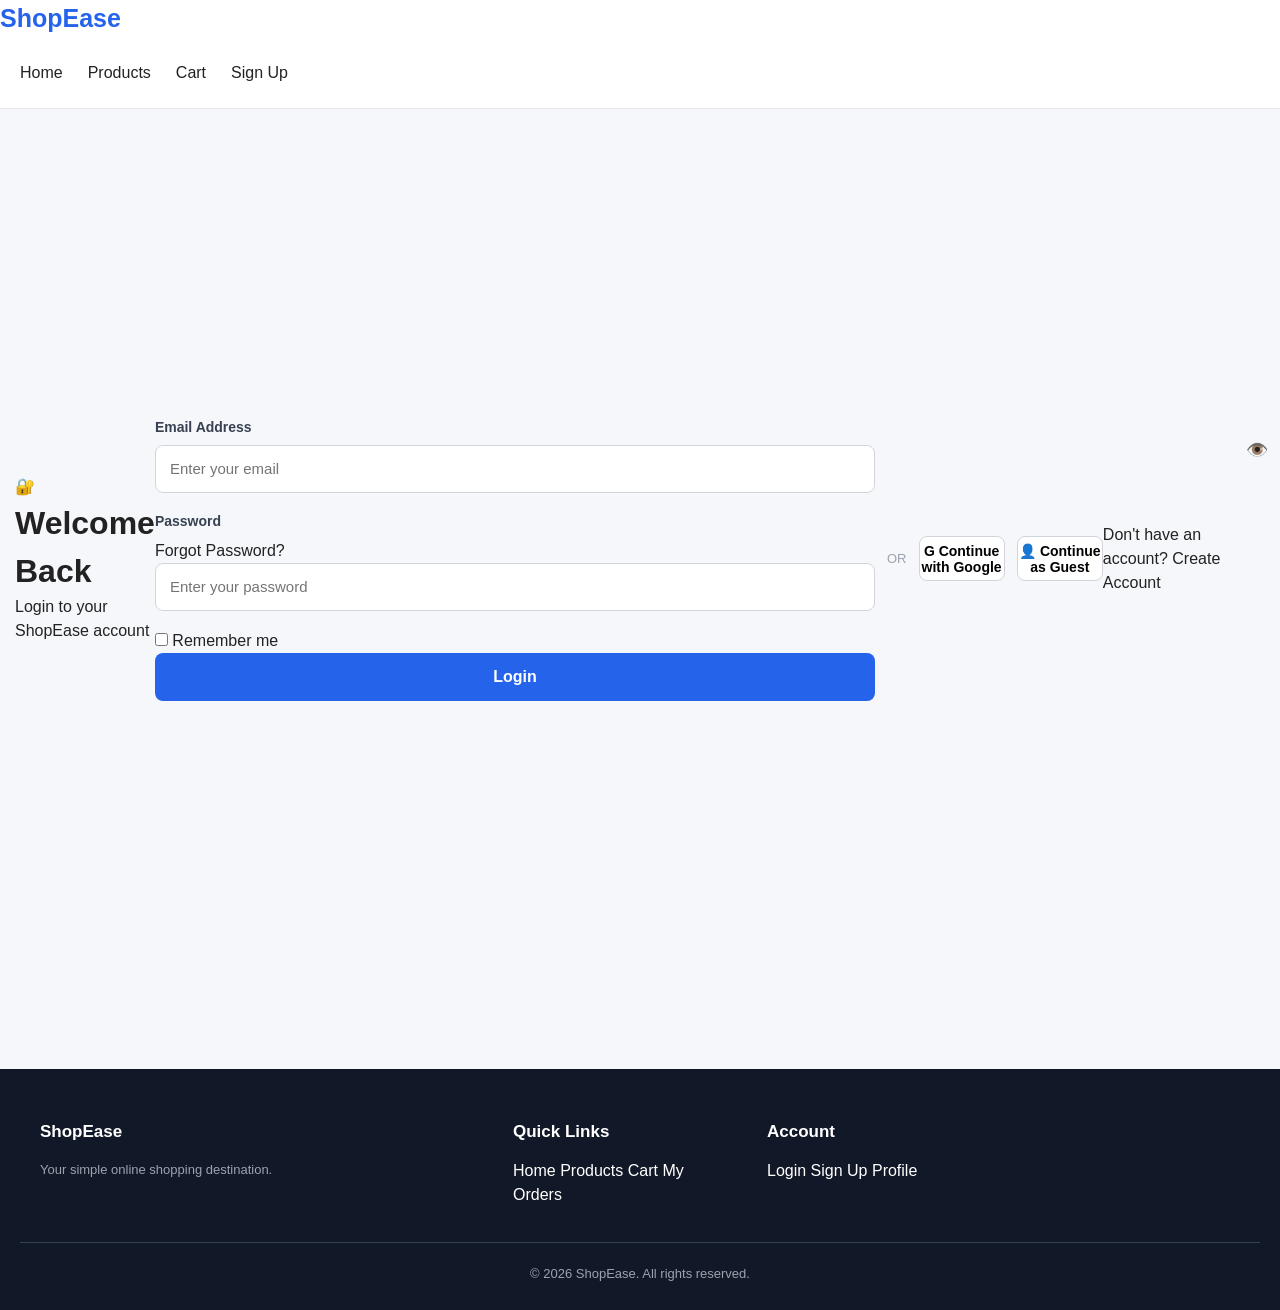
<file: profile.html>
<!DOCTYPE html>
<html lang="en">

<head>
    <meta charset="UTF-8">
    <meta name="viewport" content="width=device-width, initial-scale=1.0">

    <title>My Profile - ShopEase</title>

    <link rel="stylesheet" href="../style.css">
    <link rel="stylesheet" href="../profile.css">
</head>

<body>

    <!-- ================= HEADER ================= -->

    <header class="header">

        <div class="logo">
            <a href="../index.html">
                ShopEase
            </a>
        </div>

        <div class="search-container">

            <input
                type="text"
                id="searchInput"
                placeholder="Search for products..."
            >

            <button type="button" id="searchBtn">
                Search
            </button>

        </div>

        <nav class="navbar">

            <a href="../index.html">
                Home
            </a>

            <a href="products.html">
                Products
            </a>

            <a href="cart.html">
                Cart
                <span id="cartCount">0</span>
            </a>

            <a href="orders.html">
                My Orders
            </a>

            <a href="profile.html" class="active">
                Profile
            </a>

            <a href="ai-mode.html">
                AI Mode
            </a>

        </nav>

    </header>


    <!-- ================= PROFILE PAGE ================= -->

    <main class="profile-page">

        <section class="profile-container">

            <!-- Profile Header -->

            <div class="profile-header">

                <div class="profile-avatar">
                    👤
                </div>

                <div class="profile-heading">

                    <h1 id="profileName">
                        User Name
                    </h1>

                    <p id="profileEmail">
                        user@example.com
                    </p>

                </div>

                <button
                    type="button"
                    id="editProfileBtn"
                    class="edit-profile-btn"
                >
                    Edit Profile
                </button>

            </div>


            <!-- ================= PROFILE CONTENT ================= -->

            <div class="profile-content">


                <!-- Personal Information -->

                <section class="profile-card">

                    <div class="card-header">

                        <h2>
                            Personal Information
                        </h2>

                    </div>


                    <div class="profile-details">

                        <div class="detail-item">

                            <span class="detail-label">
                                Full Name
                            </span>

                            <span
                                class="detail-value"
                                id="displayName"
                            >
                                User Name
                            </span>

                        </div>


                        <div class="detail-item">

                            <span class="detail-label">
                                Email
                            </span>

                            <span
                                class="detail-value"
                                id="displayEmail"
                            >
                                user@example.com
                            </span>

                        </div>


                        <div class="detail-item">

                            <span class="detail-label">
                                Phone
                            </span>

                            <span
                                class="detail-value"
                                id="displayPhone"
                            >
                                Not added
                            </span>

                        </div>

                    </div>

                </section>


                <!-- Address -->

                <section class="profile-card">

                    <div class="card-header">

                        <h2>
                            Delivery Address
                        </h2>

                        <button
                            type="button"
                            id="addAddressBtn"
                            class="small-btn"
                        >
                            + Add Address
                        </button>

                    </div>


                    <div
                        id="addressContainer"
                        class="address-container"
                    >

                        <div class="address-box">

                            <span class="address-type">
                                Home
                            </span>

                            <p id="displayAddress">
                                No delivery address added yet.
                            </p>

                            <button
                                type="button"
                                class="address-edit-btn"
                            >
                                Edit
                            </button>

                        </div>

                    </div>

                </section>


                <!-- Account Options -->

                <section class="profile-card">

                    <div class="card-header">

                        <h2>
                            Account
                        </h2>

                    </div>


                    <div class="profile-options">

                        <a href="orders.html" class="profile-option">

                            <span class="option-icon">
                                📦
                            </span>

                            <div>
                                <h3>
                                    My Orders
                                </h3>

                                <p>
                                    View your previous and current orders
                                </p>
                            </div>

                            <span class="option-arrow">
                                →
                            </span>

                        </a>


                        <a href="cart.html" class="profile-option">

                            <span class="option-icon">
                                🛒
                            </span>

                            <div>
                                <h3>
                                    My Cart
                                </h3>

                                <p>
                                    View products saved in your cart
                                </p>
                            </div>

                            <span class="option-arrow">
                                →
                            </span>

                        </a>


                        <a href="ai-mode.html" class="profile-option">

                            <span class="option-icon">
                                🤖
                            </span>

                            <div>
                                <h3>
                                    AI Shopping Mode
                                </h3>

                                <p>
                                    Get help finding products
                                </p>
                            </div>

                            <span class="option-arrow">
                                →
                            </span>

                        </a>


                        <button
                            type="button"
                            id="logoutBtn"
                            class="profile-option logout-option"
                        >

                            <span class="option-icon">
                                🚪
                            </span>

                            <div>
                                <h3>
                                    Logout
                                </h3>

                                <p>
                                    Sign out of your ShopEase account
                                </p>
                            </div>

                            <span class="option-arrow">
                                →
                            </span>

                        </button>

                    </div>

                </section>


                <!-- Edit Profile Form -->

                <section
                    id="editProfileSection"
                    class="profile-card edit-profile-section"
                    style="display: none;"
                >

                    <div class="card-header">

                        <h2>
                            Edit Profile
                        </h2>

                    </div>


                    <form id="profileForm">

                        <div class="form-group">

                            <label for="editName">
                                Full Name
                            </label>

                            <input
                                type="text"
                                id="editName"
                                placeholder="Enter your name"
                                required
                            >

                        </div>


                        <div class="form-group">

                            <label for="editEmail">
                                Email
                            </label>

                            <input
                                type="email"
                                id="editEmail"
                                placeholder="Enter your email"
                                required
                            >

                        </div>


                        <div class="form-group">

                            <label for="editPhone">
                                Phone Number
                            </label>

                            <input
                                type="tel"
                                id="editPhone"
                                placeholder="Enter your phone number"
                            >

                        </div>


                        <div class="form-actions">

                            <button
                                type="submit"
                                class="save-btn"
                            >
                                Save Changes
                            </button>

                            <button
                                type="button"
                                id="cancelEditBtn"
                                class="cancel-btn"
                            >
                                Cancel
                            </button>

                        </div>

                    </form>

                </section>


                <!-- Add Address Form -->

                <section
                    id="addressFormSection"
                    class="profile-card"
                    style="display: none;"
                >

                    <div class="card-header">

                        <h2>
                            Add Delivery Address
                        </h2>

                    </div>


                    <form id="addressForm">

                        <div class="form-group">

                            <label for="addressName">
                                Address Name
                            </label>

                            <input
                                type="text"
                                id="addressName"
                                placeholder="Home / Work"
                                required
                            >

                        </div>


                        <div class="form-group">

                            <label for="addressLine">
                                Address
                            </label>

                            <textarea
                                id="addressLine"
                                placeholder="Enter your complete address"
                                rows="4"
                                required
                            ></textarea>

                        </div>


                        <div class="form-row">

                            <div class="form-group">

                                <label for="city">
                                    City
                                </label>

                                <input
                                    type="text"
                                    id="city"
                                    placeholder="City"
                                    required
                                >

                            </div>


                            <div class="form-group">

                                <label for="pincode">
                                    PIN Code
                                </label>

                                <input
                                    type="text"
                                    id="pincode"
                                    placeholder="PIN Code"
                                    required
                                >

                            </div>

                        </div>


                        <div class="form-actions">

                            <button
                                type="submit"
                                class="save-btn"
                            >
                                Save Address
                            </button>

                            <button
                                type="button"
                                id="cancelAddressBtn"
                                class="cancel-btn"
                            >
                                Cancel
                            </button>

                        </div>

                    </form>

                </section>

            </div>

        </section>

    </main>


    <!-- ================= FOOTER ================= -->

    <footer class="footer">

        <div class="footer-content">

            <div class="footer-section">

                <h3>
                    ShopEase
                </h3>

                <p>
                    Your simple online shopping destination.
                </p>

            </div>


            <div class="footer-section">

                <h3>
                    Quick Links
                </h3>

                <a href="../index.html">
                    Home
                </a>

                <a href="products.html">
                    Products
                </a>

                <a href="cart.html">
                    Cart
                </a>

                <a href="orders.html">
                    My Orders
                </a>

            </div>


            <div class="footer-section">

                <h3>
                    Account
                </h3>

                <a href="login.html">
                    Login
                </a>

                <a href="signup.html">
                    Sign Up
                </a>

                <a href="profile.html">
                    Profile
                </a>

            </div>

        </div>


        <div class="footer-bottom">

            <p>
                &copy; 2026 ShopEase. All rights reserved.
            </p>

        </div>

    </footer>


    <!-- ================= JAVASCRIPT ================= -->

    <script src="../profile.js"></script>

</body>

</html>
</file>
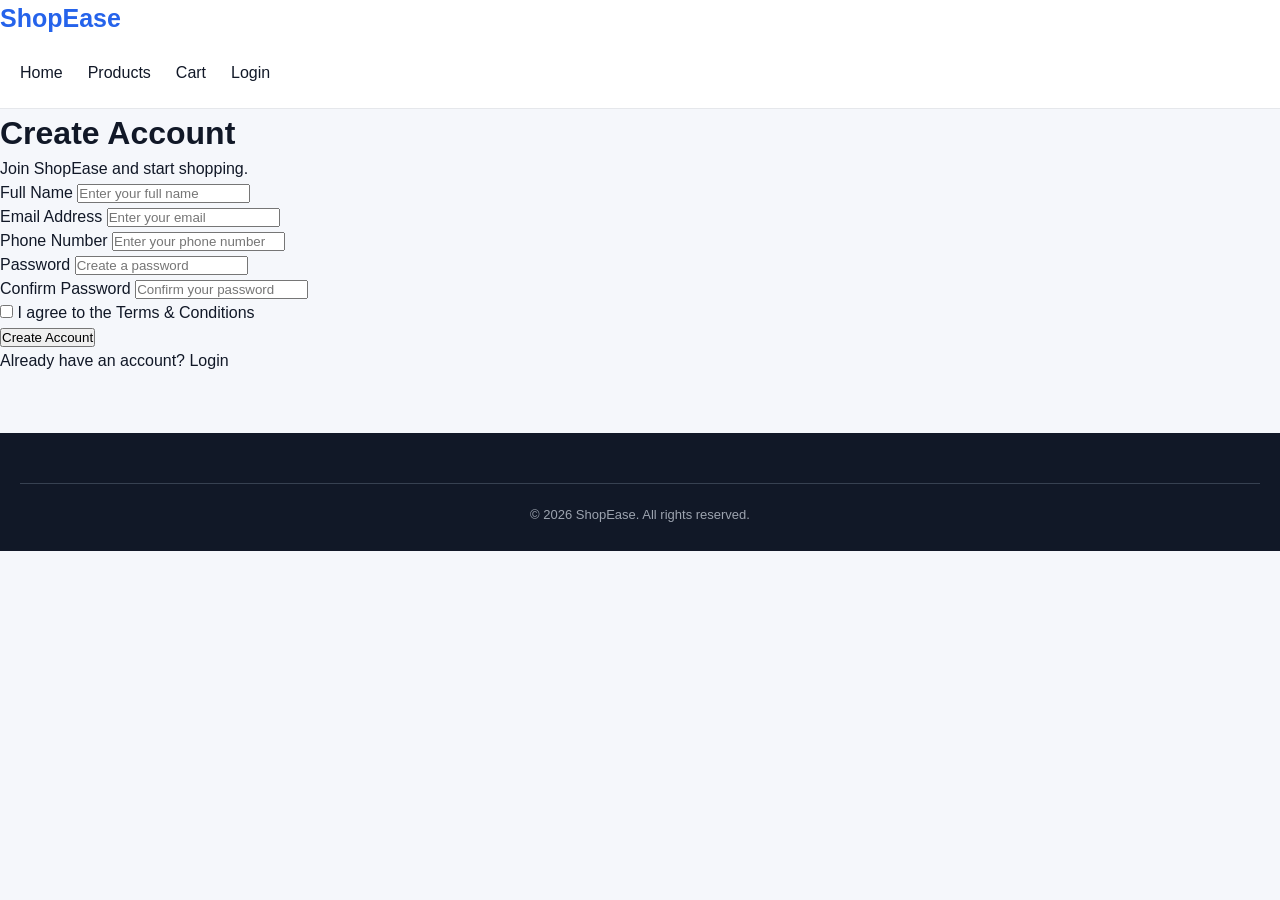
<file: signup.html>
<!DOCTYPE html>
<html lang="en">

<head>
    <meta charset="UTF-8">
    <meta name="viewport" content="width=device-width, initial-scale=1.0">

    <title>Sign Up - ShopEase</title>

    <link rel="stylesheet" href="../style.css">
</head>

<body>

    <header class="header">

        <div class="logo">
            <a href="../index.html">
                ShopEase
            </a>
        </div>

        <nav class="navbar">

            <a href="../index.html">
                Home
            </a>

            <a href="products.html">
                Products
            </a>

            <a href="cart.html">
                Cart
            </a>

            <a href="login.html">
                Login
            </a>

        </nav>

    </header>


    <main class="auth-page">

        <div class="auth-container">

            <div class="auth-header">

                <h1>Create Account</h1>

                <p>
                    Join ShopEase and start shopping.
                </p>

            </div>


            <form id="signupForm" class="auth-form">

                <div class="form-group">

                    <label for="fullName">
                        Full Name
                    </label>

                    <input
                        type="text"
                        id="fullName"
                        name="fullName"
                        placeholder="Enter your full name"
                        required
                    >

                </div>


                <div class="form-group">

                    <label for="email">
                        Email Address
                    </label>

                    <input
                        type="email"
                        id="email"
                        name="email"
                        placeholder="Enter your email"
                        required
                    >

                </div>


                <div class="form-group">

                    <label for="phone">
                        Phone Number
                    </label>

                    <input
                        type="tel"
                        id="phone"
                        name="phone"
                        placeholder="Enter your phone number"
                    >

                </div>


                <div class="form-group">

                    <label for="password">
                        Password
                    </label>

                    <input
                        type="password"
                        id="password"
                        name="password"
                        placeholder="Create a password"
                        required
                    >

                </div>


                <div class="form-group">

                    <label for="confirmPassword">
                        Confirm Password
                    </label>

                    <input
                        type="password"
                        id="confirmPassword"
                        name="confirmPassword"
                        placeholder="Confirm your password"
                        required
                    >

                </div>


                <div class="terms-group">

                    <input
                        type="checkbox"
                        id="terms"
                        name="terms"
                        required
                    >

                    <label for="terms">
                        I agree to the Terms & Conditions
                    </label>

                </div>


                <button
                    type="submit"
                    class="auth-btn"
                >
                    Create Account
                </button>


                <p
                    id="signupMessage"
                    class="auth-message"
                ></p>

            </form>


            <div class="auth-footer">

                <p>
                    Already have an account?
                    <a href="login.html">
                        Login
                    </a>
                </p>

            </div>

        </div>

    </main>


    <footer class="footer">

        <div class="footer-bottom">

            <p>
                &copy; 2026 ShopEase. All rights reserved.
            </p>

        </div>

    </footer>


    <script src="../auth.js"></script>

</body>

</html>
</file>
<file: style.css>
/* ================= STYLE.CSS ================= */

/* ================= RESET ================= */

* {
    margin: 0;
    padding: 0;
    box-sizing: border-box;
}

html {
    scroll-behavior: smooth;
}

body {
    font-family: Arial, Helvetica, sans-serif;
    background: #f5f7fb;
    color: #111827;
    line-height: 1.5;
}

a {
    color: inherit;
    text-decoration: none;
}

button,
input,
select,
textarea {
    font-family: inherit;
}

button {
    cursor: pointer;
}

img {
    max-width: 100%;
    display: block;
}


/* ================= CONTAINER ================= */

.container {
    width: 100%;
    max-width: 1300px;
    margin: 0 auto;
    padding: 0 20px;
}


/* ================= HEADER ================= */

.header {
    width: 100%;
    background: #fff;
    border-bottom: 1px solid #e5e7eb;
    position: sticky;
    top: 0;
    z-index: 1000;
}

.navbar {
    min-height: 70px;
    max-width: 1300px;
    margin: 0 auto;
    padding: 0 20px;
    display: flex;
    align-items: center;
    gap: 25px;
}


/* ================= LOGO ================= */

.logo {
    flex-shrink: 0;
}

.logo a {
    color: #2563eb;
    font-size: 25px;
    font-weight: 800;
}


/* ================= NAVIGATION ================= */

.nav-links {
    display: flex;
    align-items: center;
    gap: 20px;
    flex: 1;
}

.nav-links a {
    color: #374151;
    font-size: 14px;
    font-weight: 600;
    transition: 0.2s;
}

.nav-links a:hover,
.nav-links a.active {
    color: #2563eb;
}


/* ================= NAV ACTIONS ================= */

.nav-actions {
    display: flex;
    align-items: center;
    gap: 12px;
}

.nav-action {
    position: relative;
    display: flex;
    align-items: center;
    justify-content: center;
    width: 40px;
    height: 40px;
    border-radius: 7px;
    color: #374151;
    transition: 0.2s;
}

.nav-action:hover {
    background: #f3f4f6;
    color: #2563eb;
}


/* ================= CART COUNT ================= */

.cart-count {
    position: absolute;
    top: -3px;
    right: -4px;
    min-width: 18px;
    height: 18px;
    padding: 0 4px;
    border-radius: 50%;
    background: #ef4444;
    color: #fff;
    display: flex;
    align-items: center;
    justify-content: center;
    font-size: 10px;
    font-weight: 700;
}


/* ================= BUTTONS ================= */

.btn {
    display: inline-flex;
    align-items: center;
    justify-content: center;
    min-height: 44px;
    padding: 0 20px;
    border: none;
    border-radius: 7px;
    font-size: 14px;
    font-weight: 600;
    transition: 0.2s;
}

.btn-primary {
    background: #2563eb;
    color: #fff;
}

.btn-primary:hover {
    background: #1d4ed8;
}

.btn-secondary {
    background: #111827;
    color: #fff;
}

.btn-secondary:hover {
    background: #374151;
}

.btn-outline {
    background: #fff;
    color: #2563eb;
    border: 1px solid #2563eb;
}

.btn-outline:hover {
    background: #eff6ff;
}

.btn-danger {
    background: #dc2626;
    color: #fff;
}

.btn-danger:hover {
    background: #b91c1c;
}


/* ================= HOME PAGE ================= */

.hero {
    min-height: 500px;
    display: flex;
    align-items: center;
    background: #eff6ff;
    padding: 70px 20px;
}

.hero-content {
    max-width: 1300px;
    width: 100%;
    margin: 0 auto;
}

.hero h1 {
    max-width: 700px;
    margin-bottom: 18px;
    color: #111827;
    font-size: 48px;
    line-height: 1.1;
}

.hero p {
    max-width: 600px;
    margin-bottom: 25px;
    color: #6b7280;
    font-size: 17px;
}

.hero-buttons {
    display: flex;
    gap: 12px;
}


/* ================= SECTION ================= */

.section {
    padding: 60px 20px;
}

.section-title {
    margin-bottom: 10px;
    color: #111827;
    font-size: 30px;
    text-align: center;
}

.section-subtitle {
    max-width: 650px;
    margin: 0 auto 30px;
    color: #6b7280;
    font-size: 14px;
    text-align: center;
}


/* ================= CATEGORY GRID ================= */

.category-grid {
    max-width: 1200px;
    margin: 30px auto 0;
    display: grid;
    grid-template-columns: repeat(4, 1fr);
    gap: 18px;
}

.category-card {
    padding: 30px 20px;
    background: #fff;
    border-radius: 12px;
    text-align: center;
    box-shadow: 0 4px 15px rgba(0, 0, 0, 0.05);
    transition: 0.2s;
}

.category-card:hover {
    transform: translateY(-4px);
}

.category-icon {
    margin-bottom: 12px;
    font-size: 45px;
}

.category-card h3 {
    margin-bottom: 5px;
    color: #111827;
    font-size: 17px;
}

.category-card p {
    color: #6b7280;
    font-size: 13px;
}


/* ================= PRODUCT GRID ================= */

.product-grid {
    display: grid;
    grid-template-columns: repeat(4, 1fr);
    gap: 20px;
}


/* ================= PRODUCT CARD ================= */

.product-card {
    overflow: hidden;
    background: #fff;
    border-radius: 12px;
    box-shadow: 0 4px 16px rgba(0, 0, 0, 0.06);
    transition: 0.2s;
}

.product-card:hover {
    transform: translateY(-4px);
    box-shadow: 0 8px 25px rgba(0, 0, 0, 0.1);
}

.product-card-image {
    height: 230px;
    display: flex;
    align-items: center;
    justify-content: center;
    background: #f8fafc;
}

.product-card-image img {
    width: 100%;
    height: 100%;
    padding: 15px;
    object-fit: contain;
}

.product-card-content {
    padding: 18px;
}

.product-card-content h3 {
    margin-bottom: 8px;
    font-size: 17px;
}

.product-card-content h3 a:hover {
    color: #2563eb;
}

.product-card-price {
    color: #2563eb;
    font-size: 20px;
    font-weight: 700;
}


/* ================= SEARCH ================= */

.search-box {
    display: flex;
    width: 100%;
    max-width: 500px;
    gap: 8px;
}

.search-box input {
    flex: 1;
    height: 44px;
    padding: 0 13px;
    border: 1px solid #d1d5db;
    border-radius: 7px;
    outline: none;
}

.search-box input:focus {
    border-color: #2563eb;
}

.search-box button {
    height: 44px;
    padding: 0 18px;
    border: none;
    border-radius: 7px;
    background: #2563eb;
    color: #fff;
    font-weight: 600;
}


/* ================= ALERTS ================= */

.alert {
    padding: 13px 15px;
    margin-bottom: 18px;
    border-radius: 7px;
    font-size: 14px;
}

.alert-success {
    background: #ecfdf5;
    color: #047857;
    border: 1px solid #a7f3d0;
}

.alert-error {
    background: #fef2f2;
    color: #b91c1c;
    border: 1px solid #fecaca;
}

.alert-info {
    background: #eff6ff;
    color: #1d4ed8;
    border: 1px solid #bfdbfe;
}


/* ================= MODAL ================= */

.modal {
    display: none;
    position: fixed;
    inset: 0;
    z-index: 2000;
    align-items: center;
    justify-content: center;
    padding: 20px;
    background: rgba(0, 0, 0, 0.5);
}

.modal.show {
    display: flex;
}

.modal-content {
    width: 100%;
    max-width: 500px;
    max-height: 90vh;
    overflow-y: auto;
    padding: 25px;
    background: #fff;
    border-radius: 12px;
}

.modal-header {
    display: flex;
    align-items: center;
    justify-content: space-between;
    margin-bottom: 20px;
}

.modal-close {
    border: none;
    background: transparent;
    color: #6b7280;
    font-size: 24px;
}


/* ================= LOADING ================= */

.loading {
    display: flex;
    align-items: center;
    justify-content: center;
    min-height: 150px;
    color: #6b7280;
}

.spinner {
    width: 35px;
    height: 35px;
    border: 4px solid #e5e7eb;
    border-top-color: #2563eb;
    border-radius: 50%;
    animation: spin 0.8s linear infinite;
}

@keyframes spin {
    to {
        transform: rotate(360deg);
    }
}


/* ================= AI MODE ================= */

.ai-mode-btn {
    position: fixed;
    right: 25px;
    bottom: 25px;
    width: 58px;
    height: 58px;
    border: none;
    border-radius: 50%;
    background: #2563eb;
    color: #fff;
    font-size: 25px;
    box-shadow: 0 5px 20px rgba(37, 99, 235, 0.3);
    z-index: 900;
}

.ai-mode-btn:hover {
    transform: scale(1.05);
}


/* ================= FOOTER ================= */

.footer {
    margin-top: 60px;
    padding: 50px 20px 25px;
    background: #111827;
    color: #fff;
}

.footer-content {
    max-width: 1200px;
    margin: 0 auto 35px;
    display: grid;
    grid-template-columns: 2fr 1fr 1fr 1fr;
    gap: 35px;
}

.footer h3 {
    margin-bottom: 15px;
    font-size: 17px;
}

.footer p {
    color: #9ca3af;
    font-size: 13px;
    line-height: 1.7;
}

.footer-links {
    display: flex;
    flex-direction: column;
    gap: 8px;
}

.footer-links a {
    color: #9ca3af;
    font-size: 13px;
}

.footer-links a:hover {
    color: #fff;
}

.footer-bottom {
    padding-top: 20px;
    border-top: 1px solid #374151;
    color: #9ca3af;
    font-size: 12px;
    text-align: center;
}


/* ================= UTILITY CLASSES ================= */

.text-center {
    text-align: center;
}

.text-left {
    text-align: left;
}

.text-right {
    text-align: right;
}

.hidden {
    display: none !important;
}

.visible {
    display: block !important;
}

.mt-10 {
    margin-top: 10px;
}

.mt-20 {
    margin-top: 20px;
}

.mt-30 {
    margin-top: 30px;
}

.mb-10 {
    margin-bottom: 10px;
}

.mb-20 {
    margin-bottom: 20px;
}

.mb-30 {
    margin-bottom: 30px;
}

.w-100 {
    width: 100%;
}


/* ================= RESPONSIVE ================= */

@media (max-width: 1100px) {

    .product-grid {
        grid-template-columns: repeat(3, 1fr);
    }

    .category-grid {
        grid-template-columns: repeat(3, 1fr);
    }

    .footer-content {
        grid-template-columns: repeat(2, 1fr);
    }

}


@media (max-width: 800px) {

    .navbar {
        flex-wrap: wrap;
        min-height: auto;
        padding-top: 12px;
        padding-bottom: 12px;
    }

    .nav-links {
        order: 3;
        width: 100%;
        justify-content: center;
    }

    .hero h1 {
        font-size: 38px;
    }

    .product-grid {
        grid-template-columns: repeat(2, 1fr);
    }

    .category-grid {
        grid-template-columns: repeat(2, 1fr);
    }

}


@media (max-width: 600px) {

    .container {
        padding-left: 12px;
        padding-right: 12px;
    }

    .navbar {
        padding-left: 12px;
        padding-right: 12px;
        gap: 12px;
    }

    .logo a {
        font-size: 22px;
    }

    .nav-links {
        flex-direction: column;
        gap: 3px;
    }

    .nav-links a {
        width: 100%;
        padding: 7px;
        text-align: center;
    }

    .nav-actions {
        justify-content: center;
    }

    .hero {
        min-height: 400px;
        padding: 50px 15px;
    }

    .hero h1 {
        font-size: 31px;
    }

    .hero p {
        font-size: 15px;
    }

    .hero-buttons {
        flex-direction: column;
    }

    .hero-buttons .btn {
        width: 100%;
    }

    .section {
        padding: 40px 12px;
    }

    .section-title {
        font-size: 25px;
    }

    .product-grid {
        grid-template-columns: 1fr;
    }

    .category-grid {
        grid-template-columns: 1fr;
    }

    .product-card-image {
        height: 260px;
    }

    .search-box {
        flex-direction: column;
    }

    .search-box button {
        width: 100%;
    }

    .footer-content {
        grid-template-columns: 1fr;
        text-align: center;
    }

    .footer-links {
        align-items: center;
    }

    .ai-mode-btn {
        right: 15px;
        bottom: 15px;
        width: 52px;
        height: 52px;
    }

}


@media (max-width: 400px) {

    .hero h1 {
        font-size: 27px;
    }

    .section-title {
        font-size: 22px;
    }

    .product-card-image {
        height: 220px;
    }

    .btn {
        padding: 0 15px;
    }

}
</file>
<file: cart.css>
/* ================= CART.CSS ================= */

* {
    margin: 0;
    padding: 0;
    box-sizing: border-box;
}

body {
    font-family: Arial, Helvetica, sans-serif;
    background: #f5f7fb;
    color: #222;
}


/* ================= CART PAGE ================= */

.cart-page {
    max-width: 1200px;
    margin: 0 auto;
    padding: 40px 20px;
}

.cart-page h1 {
    font-size: 32px;
    margin-bottom: 30px;
    color: #111827;
}


/* ================= CART LAYOUT ================= */

.cart-layout {
    display: grid;
    grid-template-columns: 1fr 360px;
    gap: 25px;
    align-items: start;
}


/* ================= CART ITEMS ================= */

.cart-items {
    background: #fff;
    border-radius: 12px;
    padding: 20px;
    box-shadow: 0 4px 18px rgba(0, 0, 0, 0.06);
}

.cart-item {
    display: grid;
    grid-template-columns: 100px 1fr auto auto auto;
    gap: 18px;
    align-items: center;
    padding: 20px 0;
    border-bottom: 1px solid #e5e7eb;
}

.cart-item:last-child {
    border-bottom: none;
}


/* ================= PRODUCT IMAGE ================= */

.cart-item-image {
    width: 100px;
    height: 100px;
    border-radius: 8px;
    background: #f3f4f6;
    display: flex;
    align-items: center;
    justify-content: center;
    overflow: hidden;
}

.cart-item-image img {
    width: 100%;
    height: 100%;
    object-fit: contain;
}

.cart-item-image span {
    font-size: 35px;
}


/* ================= PRODUCT DETAILS ================= */

.cart-item-details {
    min-width: 0;
}

.cart-item-category {
    display: inline-block;
    color: #6b7280;
    font-size: 12px;
    margin-bottom: 5px;
}

.cart-item-details h3 {
    font-size: 17px;
    color: #111827;
    margin-bottom: 7px;
}

.cart-item-details p {
    color: #6b7280;
    font-size: 13px;
    margin-bottom: 7px;
}

.stock-status {
    color: #16a34a;
    font-size: 12px;
    font-weight: 600;
}


/* ================= PRICE ================= */

.cart-item-price {
    text-align: right;
    white-space: nowrap;
}

.current-price {
    display: block;
    font-size: 16px;
    font-weight: 700;
    color: #111827;
}

.original-price {
    display: block;
    margin-top: 4px;
    color: #9ca3af;
    font-size: 12px;
    text-decoration: line-through;
}


/* ================= QUANTITY ================= */

.quantity-control {
    display: flex;
    align-items: center;
    border: 1px solid #d1d5db;
    border-radius: 7px;
    overflow: hidden;
}

.quantity-btn {
    width: 34px;
    height: 34px;
    border: none;
    background: #f9fafb;
    color: #374151;
    font-size: 18px;
    cursor: pointer;
}

.quantity-btn:hover {
    background: #e5e7eb;
}

.quantity {
    min-width: 38px;
    text-align: center;
    font-size: 14px;
    font-weight: 600;
}


/* ================= ITEM TOTAL ================= */

.cart-item-total {
    min-width: 90px;
    text-align: right;
    font-weight: 700;
    color: #111827;
}


/* ================= REMOVE BUTTON ================= */

.remove-item-btn {
    border: none;
    background: transparent;
    color: #6b7280;
    cursor: pointer;
    font-size: 18px;
    padding: 7px;
}

.remove-item-btn:hover {
    color: #dc2626;
}


/* ================= CART HEADER ================= */

.cart-header {
    display: flex;
    align-items: center;
    justify-content: space-between;
    margin-bottom: 5px;
}

.cart-header h2 {
    font-size: 20px;
    color: #111827;
}

.clear-cart-btn {
    border: none;
    background: transparent;
    color: #dc2626;
    cursor: pointer;
    font-size: 14px;
    font-weight: 600;
}

.clear-cart-btn:hover {
    text-decoration: underline;
}


/* ================= CART SUMMARY ================= */

.cart-summary {
    background: #fff;
    border-radius: 12px;
    padding: 25px;
    box-shadow: 0 4px 18px rgba(0, 0, 0, 0.06);
    position: sticky;
    top: 20px;
}

.cart-summary h2 {
    font-size: 21px;
    margin-bottom: 20px;
    color: #111827;
}


/* ================= SUMMARY ROW ================= */

.summary-row {
    display: flex;
    justify-content: space-between;
    align-items: center;
    padding: 11px 0;
    color: #4b5563;
    font-size: 14px;
}

.summary-row + .summary-row {
    border-top: 1px solid #f0f0f0;
}

.summary-row strong {
    color: #111827;
}

.discount-row {
    color: #16a34a;
}

.discount-row span:last-child {
    color: #16a34a;
}


/* ================= TOTAL ================= */

.total-row {
    margin-top: 10px;
    padding-top: 18px;
    border-top: 1px solid #d1d5db !important;
    font-size: 18px;
}

.total-row strong:last-child {
    color: #2563eb;
    font-size: 21px;
}


/* ================= COUPON ================= */

.coupon-section {
    margin: 20px 0;
    padding: 18px 0;
    border-top: 1px solid #e5e7eb;
    border-bottom: 1px solid #e5e7eb;
}

.coupon-section h3 {
    font-size: 15px;
    margin-bottom: 10px;
}

.coupon-form {
    display: flex;
    gap: 8px;
}

.coupon-form input {
    flex: 1;
    height: 42px;
    min-width: 0;
    padding: 0 11px;
    border: 1px solid #d1d5db;
    border-radius: 7px;
    outline: none;
}

.coupon-form input:focus {
    border-color: #2563eb;
}

.coupon-form button {
    height: 42px;
    padding: 0 15px;
    border: none;
    border-radius: 7px;
    background: #111827;
    color: #fff;
    cursor: pointer;
    font-weight: 600;
}

.coupon-form button:hover {
    background: #374151;
}

.coupon-message {
    margin-top: 8px;
    font-size: 13px;
}

.coupon-message.success {
    color: #16a34a;
}

.coupon-message.error {
    color: #dc2626;
}


/* ================= CHECKOUT BUTTON ================= */

.checkout-btn {
    width: 100%;
    height: 50px;
    border: none;
    border-radius: 8px;
    background: #2563eb;
    color: #fff;
    font-size: 16px;
    font-weight: 700;
    cursor: pointer;
    transition: 0.2s;
}

.checkout-btn:hover {
    background: #1d4ed8;
}

.checkout-btn:disabled {
    background: #9ca3af;
    cursor: not-allowed;
}


/* ================= CONTINUE SHOPPING ================= */

.continue-shopping {
    display: block;
    margin-top: 15px;
    text-align: center;
    color: #2563eb;
    text-decoration: none;
    font-size: 14px;
    font-weight: 600;
}

.continue-shopping:hover {
    text-decoration: underline;
}


/* ================= EMPTY CART ================= */

.empty-cart {
    text-align: center;
    padding: 70px 20px;
    background: #fff;
    border-radius: 12px;
    box-shadow: 0 4px 18px rgba(0, 0, 0, 0.06);
}

.empty-cart-icon {
    font-size: 60px;
    margin-bottom: 15px;
}

.empty-cart h2 {
    font-size: 24px;
    margin-bottom: 8px;
    color: #111827;
}

.empty-cart p {
    color: #6b7280;
    margin-bottom: 22px;
}

.shop-now-btn {
    display: inline-flex;
    align-items: center;
    justify-content: center;
    padding: 12px 25px;
    background: #2563eb;
    color: #fff;
    border-radius: 7px;
    text-decoration: none;
    font-weight: 600;
}

.shop-now-btn:hover {
    background: #1d4ed8;
}


/* ================= CART BADGE ================= */

.cart-count {
    display: inline-flex;
    align-items: center;
    justify-content: center;
    min-width: 20px;
    height: 20px;
    padding: 0 5px;
    border-radius: 50%;
    background: #ef4444;
    color: #fff;
    font-size: 11px;
    font-weight: 700;
}


/* ================= DELIVERY INFO ================= */

.delivery-info {
    display: flex;
    gap: 10px;
    padding: 14px;
    margin-top: 18px;
    background: #f0fdf4;
    border-radius: 8px;
    color: #166534;
    font-size: 13px;
    line-height: 1.5;
}


/* ================= RESPONSIVE ================= */

@media (max-width: 1000px) {

    .cart-layout {
        grid-template-columns: 1fr;
    }

    .cart-summary {
        position: static;
    }

    .cart-item {
        grid-template-columns: 90px 1fr auto;
    }

    .cart-item-price,
    .quantity-control,
    .cart-item-total {
        grid-column: 2;
        justify-self: start;
    }

    .remove-item-btn {
        grid-column: 3;
        grid-row: 1;
    }

}


@media (max-width: 600px) {

    .cart-page {
        padding: 25px 12px;
    }

    .cart-page h1 {
        font-size: 26px;
    }

    .cart-items,
    .cart-summary {
        padding: 16px;
    }

    .cart-item {
        grid-template-columns: 75px 1fr auto;
        gap: 12px;
        padding: 16px 0;
    }

    .cart-item-image {
        width: 75px;
        height: 75px;
    }

    .cart-item-details h3 {
        font-size: 15px;
    }

    .cart-item-price,
    .quantity-control,
    .cart-item-total {
        grid-column: 2 / 4;
    }

    .cart-item-price {
        text-align: left;
    }

    .cart-item-total {
        text-align: left;
    }

    .remove-item-btn {
        grid-column: 3;
        grid-row: 1;
    }

    .coupon-form {
        flex-direction: column;
    }

    .coupon-form button {
        width: 100%;
    }

}
</file>
<file: checkout.css>
/* ================= CHECKOUT.CSS ================= */

* {
    margin: 0;
    padding: 0;
    box-sizing: border-box;
}

body {
    font-family: Arial, Helvetica, sans-serif;
    background: #f5f7fb;
    color: #222;
}


/* ================= CHECKOUT PAGE ================= */

.checkout-page {
    max-width: 1200px;
    margin: 0 auto;
    padding: 40px 20px;
}

.checkout-page h1 {
    font-size: 32px;
    color: #111827;
    margin-bottom: 30px;
}


/* ================= CHECKOUT LAYOUT ================= */

.checkout-layout {
    display: grid;
    grid-template-columns: 1fr 380px;
    gap: 25px;
    align-items: start;
}


/* ================= CHECKOUT CARD ================= */

.checkout-card {
    background: #fff;
    border-radius: 12px;
    padding: 25px;
    margin-bottom: 20px;
    box-shadow: 0 4px 18px rgba(0, 0, 0, 0.06);
}

.checkout-card h2 {
    font-size: 20px;
    color: #111827;
    margin-bottom: 20px;
}


/* ================= FORM ================= */

.checkout-form {
    width: 100%;
}

.form-group {
    margin-bottom: 18px;
}

.form-row {
    display: grid;
    grid-template-columns: 1fr 1fr;
    gap: 15px;
}

.form-group label {
    display: block;
    margin-bottom: 7px;
    color: #374151;
    font-size: 14px;
    font-weight: 600;
}

.form-group input,
.form-group select,
.form-group textarea {
    width: 100%;
    min-height: 46px;
    padding: 10px 13px;
    border: 1px solid #d1d5db;
    border-radius: 8px;
    background: #fff;
    color: #111827;
    font-size: 14px;
    outline: none;
    transition: 0.2s;
}

.form-group textarea {
    resize: vertical;
    min-height: 90px;
}

.form-group input:focus,
.form-group select:focus,
.form-group textarea:focus {
    border-color: #2563eb;
    box-shadow: 0 0 0 3px rgba(37, 99, 235, 0.1);
}


/* ================= ADDRESS ================= */

.address-box {
    padding: 16px;
    border: 1px solid #d1d5db;
    border-radius: 9px;
    margin-bottom: 12px;
    cursor: pointer;
    transition: 0.2s;
}

.address-box:hover {
    border-color: #2563eb;
}

.address-box.active {
    border-color: #2563eb;
    background: #eff6ff;
}

.address-box label {
    display: flex;
    gap: 10px;
    cursor: pointer;
}

.address-box input {
    margin-top: 4px;
}

.address-details {
    line-height: 1.6;
    font-size: 14px;
    color: #4b5563;
}


/* ================= CHECKBOX ================= */

.checkbox-group {
    display: flex;
    align-items: center;
    gap: 9px;
    margin: 15px 0;
    font-size: 14px;
    color: #4b5563;
}

.checkbox-group input {
    width: 16px;
    height: 16px;
}


/* ================= ORDER ITEMS ================= */

.order-items {
    display: flex;
    flex-direction: column;
}

.order-item {
    display: flex;
    gap: 15px;
    align-items: center;
    padding: 15px 0;
    border-bottom: 1px solid #e5e7eb;
}

.order-item:last-child {
    border-bottom: none;
}

.order-item-image {
    width: 75px;
    height: 75px;
    border-radius: 8px;
    background: #f3f4f6;
    display: flex;
    align-items: center;
    justify-content: center;
    overflow: hidden;
    flex-shrink: 0;
}

.order-item-image img {
    width: 100%;
    height: 100%;
    object-fit: contain;
}

.order-item-info {
    flex: 1;
    min-width: 0;
}

.order-item-info h3 {
    font-size: 15px;
    color: #111827;
    margin-bottom: 5px;
}

.order-item-info p {
    color: #6b7280;
    font-size: 13px;
}

.order-item-price {
    font-size: 15px;
    font-weight: 700;
    color: #111827;
    white-space: nowrap;
}


/* ================= PAYMENT METHOD ================= */

.payment-methods {
    display: grid;
    gap: 12px;
}

.payment-option {
    border: 1px solid #d1d5db;
    border-radius: 8px;
    padding: 14px;
    cursor: pointer;
    transition: 0.2s;
}

.payment-option:hover {
    border-color: #2563eb;
}

.payment-option.active {
    border-color: #2563eb;
    background: #eff6ff;
}

.payment-option label {
    display: flex;
    align-items: center;
    gap: 10px;
    cursor: pointer;
}

.payment-option input {
    width: 17px;
    height: 17px;
}

.payment-icon {
    font-size: 20px;
}

.payment-name {
    font-weight: 600;
    color: #111827;
}

.payment-description {
    display: block;
    margin: 5px 0 0 30px;
    color: #6b7280;
    font-size: 12px;
}


/* ================= SUMMARY ================= */

.checkout-summary {
    background: #fff;
    padding: 25px;
    border-radius: 12px;
    box-shadow: 0 4px 18px rgba(0, 0, 0, 0.06);
    position: sticky;
    top: 20px;
}

.checkout-summary h2 {
    font-size: 21px;
    color: #111827;
    margin-bottom: 20px;
}

.summary-row {
    display: flex;
    justify-content: space-between;
    align-items: center;
    padding: 11px 0;
    color: #4b5563;
    font-size: 14px;
}

.summary-row strong {
    color: #111827;
}

.summary-row.discount {
    color: #16a34a;
}

.summary-row.discount strong {
    color: #16a34a;
}

.summary-total {
    display: flex;
    justify-content: space-between;
    border-top: 1px solid #d1d5db;
    margin-top: 10px;
    padding-top: 18px;
    font-size: 19px;
    font-weight: 700;
    color: #111827;
}

.summary-total span:last-child {
    color: #2563eb;
}


/* ================= PLACE ORDER ================= */

.place-order-btn {
    width: 100%;
    height: 50px;
    margin-top: 22px;
    border: none;
    border-radius: 8px;
    background: #2563eb;
    color: #fff;
    font-size: 16px;
    font-weight: 700;
    cursor: pointer;
    transition: 0.2s;
}

.place-order-btn:hover {
    background: #1d4ed8;
}

.place-order-btn:disabled {
    background: #9ca3af;
    cursor: not-allowed;
}


/* ================= SECURE CHECKOUT ================= */

.secure-checkout {
    display: flex;
    align-items: center;
    justify-content: center;
    gap: 8px;
    margin-top: 15px;
    color: #16a34a;
    font-size: 12px;
}


/* ================= COUPON ================= */

.coupon-box {
    display: flex;
    gap: 8px;
    margin-top: 15px;
}

.coupon-box input {
    flex: 1;
    min-width: 0;
    height: 42px;
    padding: 0 12px;
    border: 1px solid #d1d5db;
    border-radius: 7px;
    outline: none;
}

.coupon-box input:focus {
    border-color: #2563eb;
}

.coupon-box button {
    height: 42px;
    padding: 0 16px;
    border: none;
    border-radius: 7px;
    background: #111827;
    color: #fff;
    font-weight: 600;
    cursor: pointer;
}

.coupon-box button:hover {
    background: #374151;
}

.coupon-message {
    margin-top: 8px;
    font-size: 13px;
}

.coupon-message.success {
    color: #16a34a;
}

.coupon-message.error {
    color: #dc2626;
}


/* ================= ERROR ================= */

.form-error {
    display: none;
    color: #dc2626;
    font-size: 12px;
    margin-top: 5px;
}

.form-error.show {
    display: block;
}


/* ================= EMPTY CHECKOUT ================= */

.empty-checkout {
    text-align: center;
    padding: 70px 20px;
    background: #fff;
    border-radius: 12px;
}

.empty-checkout h2 {
    color: #111827;
    margin-bottom: 10px;
}

.empty-checkout p {
    color: #6b7280;
    margin-bottom: 20px;
}

.back-to-cart {
    display: inline-block;
    padding: 12px 22px;
    border-radius: 7px;
    background: #2563eb;
    color: #fff;
    text-decoration: none;
    font-weight: 600;
}


/* ================= RESPONSIVE ================= */

@media (max-width: 950px) {

    .checkout-layout {
        grid-template-columns: 1fr;
    }

    .checkout-summary {
        position: static;
    }

}


@media (max-width: 600px) {

    .checkout-page {
        padding: 25px 12px;
    }

    .checkout-page h1 {
        font-size: 26px;
    }

    .checkout-card,
    .checkout-summary {
        padding: 18px;
    }

    .form-row {
        grid-template-columns: 1fr;
        gap: 0;
    }

    .order-item-image {
        width: 60px;
        height: 60px;
    }

    .order-item-price {
        font-size: 14px;
    }

    .coupon-box {
        flex-direction: column;
    }

    .coupon-box button {
        width: 100%;
    }

}
</file>
<file: auth.css>
/* ================= AUTH.CSS ================= */

* {
    margin: 0;
    padding: 0;
    box-sizing: border-box;
}

body {
    font-family: Arial, Helvetica, sans-serif;
    background: #f5f7fb;
    color: #222;
    min-height: 100vh;
}


/* ================= AUTH CONTAINER ================= */

.auth-container {
    width: 100%;
    min-height: 100vh;
    display: flex;
    align-items: center;
    justify-content: center;
    padding: 30px 15px;
}


/* ================= AUTH CARD ================= */

.auth-card {
    width: 100%;
    max-width: 450px;
    background: #fff;
    padding: 35px;
    border-radius: 14px;
    box-shadow: 0 8px 30px rgba(0, 0, 0, 0.08);
}


/* ================= LOGO ================= */

.auth-logo {
    text-align: center;
    margin-bottom: 25px;
}

.auth-logo a {
    text-decoration: none;
    color: #2563eb;
    font-size: 28px;
    font-weight: 700;
}


/* ================= TITLE ================= */

.auth-title {
    text-align: center;
    margin-bottom: 8px;
    font-size: 28px;
    color: #111827;
}

.auth-subtitle {
    text-align: center;
    color: #6b7280;
    margin-bottom: 28px;
    font-size: 14px;
}


/* ================= FORM ================= */

.auth-form {
    width: 100%;
}

.form-group {
    margin-bottom: 18px;
}

.form-group label {
    display: block;
    margin-bottom: 7px;
    font-size: 14px;
    font-weight: 600;
    color: #374151;
}

.form-group input {
    width: 100%;
    height: 48px;
    padding: 0 14px;
    border: 1px solid #d1d5db;
    border-radius: 8px;
    outline: none;
    font-size: 15px;
    background: #fff;
    transition: 0.2s;
}

.form-group input:focus {
    border-color: #2563eb;
    box-shadow: 0 0 0 3px rgba(37, 99, 235, 0.1);
}


/* ================= PASSWORD FIELD ================= */

.password-wrapper {
    position: relative;
}

.password-wrapper input {
    padding-right: 50px;
}

.toggle-password {
    position: absolute;
    right: 12px;
    top: 50%;
    transform: translateY(-50%);
    border: none;
    background: transparent;
    cursor: pointer;
    font-size: 18px;
    color: #6b7280;
}


/* ================= REMEMBER / FORGOT ================= */

.auth-options {
    display: flex;
    justify-content: space-between;
    align-items: center;
    gap: 10px;
    margin-bottom: 20px;
    font-size: 14px;
}

.remember-me {
    display: flex;
    align-items: center;
    gap: 7px;
    color: #4b5563;
}

.remember-me input {
    width: 15px;
    height: 15px;
    cursor: pointer;
}

.forgot-password {
    color: #2563eb;
    text-decoration: none;
}

.forgot-password:hover {
    text-decoration: underline;
}


/* ================= BUTTON ================= */

.auth-btn {
    width: 100%;
    height: 48px;
    border: none;
    border-radius: 8px;
    background: #2563eb;
    color: #fff;
    font-size: 16px;
    font-weight: 600;
    cursor: pointer;
    transition: 0.2s;
}

.auth-btn:hover {
    background: #1d4ed8;
}

.auth-btn:disabled {
    opacity: 0.6;
    cursor: not-allowed;
}


/* ================= DIVIDER ================= */

.auth-divider {
    display: flex;
    align-items: center;
    gap: 12px;
    margin: 25px 0;
    color: #9ca3af;
    font-size: 13px;
}

.auth-divider::before,
.auth-divider::after {
    content: "";
    flex: 1;
    height: 1px;
    background: #e5e7eb;
}


/* ================= SOCIAL LOGIN ================= */

.social-login {
    display: flex;
    gap: 12px;
}

.social-btn {
    flex: 1;
    height: 45px;
    border: 1px solid #d1d5db;
    background: #fff;
    border-radius: 8px;
    cursor: pointer;
    font-size: 14px;
    font-weight: 600;
    transition: 0.2s;
}

.social-btn:hover {
    background: #f9fafb;
}


/* ================= SWITCH AUTH ================= */

.auth-switch {
    text-align: center;
    margin-top: 25px;
    color: #6b7280;
    font-size: 14px;
}

.auth-switch a {
    color: #2563eb;
    text-decoration: none;
    font-weight: 600;
}

.auth-switch a:hover {
    text-decoration: underline;
}


/* ================= ERROR ================= */

.form-error {
    display: none;
    margin-top: 6px;
    color: #dc2626;
    font-size: 13px;
}

.form-error.show {
    display: block;
}


/* ================= SUCCESS ================= */

.form-success {
    display: none;
    padding: 11px 13px;
    margin-bottom: 18px;
    border-radius: 7px;
    background: #ecfdf5;
    color: #047857;
    border: 1px solid #a7f3d0;
    font-size: 14px;
}

.form-success.show {
    display: block;
}


/* ================= CHECKBOX ================= */

.terms {
    display: flex;
    align-items: flex-start;
    gap: 8px;
    margin-bottom: 20px;
    font-size: 13px;
    color: #6b7280;
    line-height: 1.5;
}

.terms input {
    margin-top: 3px;
}

.terms a {
    color: #2563eb;
    text-decoration: none;
}


/* ================= HOME LINK ================= */

.back-home {
    display: block;
    text-align: center;
    margin-top: 20px;
    color: #6b7280;
    text-decoration: none;
    font-size: 14px;
}

.back-home:hover {
    color: #2563eb;
}


/* ================= RESPONSIVE ================= */

@media (max-width: 500px) {

    .auth-container {
        padding: 20px 12px;
    }

    .auth-card {
        padding: 25px 20px;
        border-radius: 10px;
    }

    .auth-title {
        font-size: 24px;
    }

    .auth-logo a {
        font-size: 24px;
    }

    .social-login {
        flex-direction: column;
    }

}
</file>
<file: profile.css>
/* ================= PROFILE.CSS ================= */

* {
    margin: 0;
    padding: 0;
    box-sizing: border-box;
}

body {
    font-family: Arial, Helvetica, sans-serif;
    background: #f5f7fb;
    color: #222;
}


/* ================= PROFILE PAGE ================= */

.profile-page {
    max-width: 1100px;
    margin: 0 auto;
    padding: 40px 20px;
}

.profile-page h1 {
    font-size: 32px;
    color: #111827;
    margin-bottom: 30px;
}


/* ================= PROFILE LAYOUT ================= */

.profile-layout {
    display: grid;
    grid-template-columns: 280px 1fr;
    gap: 25px;
    align-items: start;
}


/* ================= PROFILE SIDEBAR ================= */

.profile-sidebar {
    background: #fff;
    padding: 25px;
    border-radius: 12px;
    text-align: center;
    box-shadow: 0 4px 18px rgba(0, 0, 0, 0.06);
}

.profile-avatar {
    width: 100px;
    height: 100px;
    margin: 0 auto 15px;
    border-radius: 50%;
    background: #2563eb;
    color: #fff;
    display: flex;
    align-items: center;
    justify-content: center;
    font-size: 38px;
    font-weight: 700;
}

.profile-sidebar h2 {
    color: #111827;
    font-size: 20px;
    margin-bottom: 5px;
}

.profile-sidebar p {
    color: #6b7280;
    font-size: 13px;
    margin-bottom: 20px;
}


/* ================= PROFILE MENU ================= */

.profile-menu {
    display: flex;
    flex-direction: column;
    gap: 7px;
    text-align: left;
}

.profile-menu a,
.profile-menu button {
    width: 100%;
    padding: 12px 14px;
    border: none;
    border-radius: 7px;
    background: transparent;
    color: #374151;
    text-decoration: none;
    font-size: 14px;
    text-align: left;
    cursor: pointer;
}

.profile-menu a:hover,
.profile-menu a.active {
    background: #eff6ff;
    color: #2563eb;
}

.profile-menu button:hover {
    background: #fef2f2;
    color: #dc2626;
}


/* ================= PROFILE CONTENT ================= */

.profile-content {
    display: flex;
    flex-direction: column;
    gap: 20px;
}

.profile-card {
    background: #fff;
    padding: 25px;
    border-radius: 12px;
    box-shadow: 0 4px 18px rgba(0, 0, 0, 0.06);
}

.profile-card h2 {
    color: #111827;
    font-size: 20px;
    margin-bottom: 20px;
}


/* ================= FORM ================= */

.profile-form {
    width: 100%;
}

.form-group {
    margin-bottom: 18px;
}

.form-row {
    display: grid;
    grid-template-columns: 1fr 1fr;
    gap: 15px;
}

.form-group label {
    display: block;
    margin-bottom: 7px;
    color: #374151;
    font-size: 14px;
    font-weight: 600;
}

.form-group input,
.form-group select,
.form-group textarea {
    width: 100%;
    min-height: 46px;
    padding: 10px 13px;
    border: 1px solid #d1d5db;
    border-radius: 8px;
    background: #fff;
    color: #111827;
    font-size: 14px;
    outline: none;
}

.form-group textarea {
    min-height: 90px;
    resize: vertical;
}

.form-group input:focus,
.form-group select:focus,
.form-group textarea:focus {
    border-color: #2563eb;
    box-shadow: 0 0 0 3px rgba(37, 99, 235, 0.1);
}


/* ================= READ ONLY FIELD ================= */

.form-group input[readonly] {
    background: #f9fafb;
    color: #6b7280;
    cursor: not-allowed;
}


/* ================= UPDATE BUTTON ================= */

.update-profile-btn,
#updateProfileBtn {
    min-height: 46px;
    padding: 0 24px;
    border: none;
    border-radius: 8px;
    background: #2563eb;
    color: #fff;
    font-size: 14px;
    font-weight: 700;
    cursor: pointer;
}

.update-profile-btn:hover,
#updateProfileBtn:hover {
    background: #1d4ed8;
}


/* ================= STATS ================= */

.profile-stats {
    display: grid;
    grid-template-columns: repeat(3, 1fr);
    gap: 15px;
}

.profile-stat {
    padding: 18px;
    border-radius: 9px;
    background: #f9fafb;
    text-align: center;
}

.profile-stat-number {
    display: block;
    margin-bottom: 5px;
    color: #2563eb;
    font-size: 25px;
    font-weight: 700;
}

.profile-stat-label {
    color: #6b7280;
    font-size: 12px;
}


/* ================= ADDRESS ================= */

.address-list {
    display: grid;
    gap: 12px;
}

.address-card {
    padding: 16px;
    border: 1px solid #e5e7eb;
    border-radius: 8px;
}

.address-card h3 {
    color: #111827;
    font-size: 15px;
    margin-bottom: 7px;
}

.address-card p {
    color: #6b7280;
    font-size: 13px;
    line-height: 1.6;
}

.address-actions {
    display: flex;
    gap: 12px;
    margin-top: 10px;
}

.address-actions button {
    border: none;
    background: transparent;
    color: #2563eb;
    font-size: 13px;
    cursor: pointer;
}

.address-actions button.delete {
    color: #dc2626;
}


/* ================= DANGER ZONE ================= */

.danger-zone {
    border: 1px solid #fecaca;
}

.danger-zone h2 {
    color: #dc2626;
}

.delete-account-btn,
#deleteAccountBtn {
    min-height: 44px;
    padding: 0 20px;
    border: 1px solid #dc2626;
    border-radius: 7px;
    background: #fff;
    color: #dc2626;
    font-size: 14px;
    font-weight: 600;
    cursor: pointer;
}

.delete-account-btn:hover,
#deleteAccountBtn:hover {
    background: #fef2f2;
}


/* ================= LOGOUT ================= */

.logout-btn,
#logoutBtn {
    width: 100%;
    min-height: 44px;
    border: 1px solid #dc2626;
    border-radius: 7px;
    background: #fff;
    color: #dc2626;
    font-size: 14px;
    font-weight: 600;
    cursor: pointer;
}

.logout-btn:hover,
#logoutBtn:hover {
    background: #fef2f2;
}


/* ================= SUCCESS MESSAGE ================= */

.profile-success {
    display: none;
    padding: 12px 14px;
    margin-bottom: 18px;
    border: 1px solid #a7f3d0;
    border-radius: 7px;
    background: #ecfdf5;
    color: #047857;
    font-size: 13px;
}

.profile-success.show {
    display: block;
}


/* ================= ERROR MESSAGE ================= */

.profile-error {
    display: none;
    padding: 12px 14px;
    margin-bottom: 18px;
    border: 1px solid #fecaca;
    border-radius: 7px;
    background: #fef2f2;
    color: #dc2626;
    font-size: 13px;
}

.profile-error.show {
    display: block;
}


/* ================= CART COUNT ================= */

.cart-count {
    display: inline-flex;
    align-items: center;
    justify-content: center;
    min-width: 20px;
    height: 20px;
    padding: 0 5px;
    border-radius: 50%;
    background: #ef4444;
    color: #fff;
    font-size: 11px;
    font-weight: 700;
}


/* ================= RESPONSIVE ================= */

@media (max-width: 800px) {

    .profile-layout {
        grid-template-columns: 1fr;
    }

    .profile-sidebar {
        text-align: center;
    }

    .profile-menu {
        display: grid;
        grid-template-columns: repeat(2, 1fr);
    }

}


@media (max-width: 600px) {

    .profile-page {
        padding: 25px 12px;
    }

    .profile-page h1 {
        font-size: 26px;
    }

    .profile-card,
    .profile-sidebar {
        padding: 18px;
    }

    .form-row {
        grid-template-columns: 1fr;
        gap: 0;
    }

    .profile-stats {
        grid-template-columns: 1fr;
    }

    .profile-menu {
        grid-template-columns: 1fr;
    }

}
</file>
